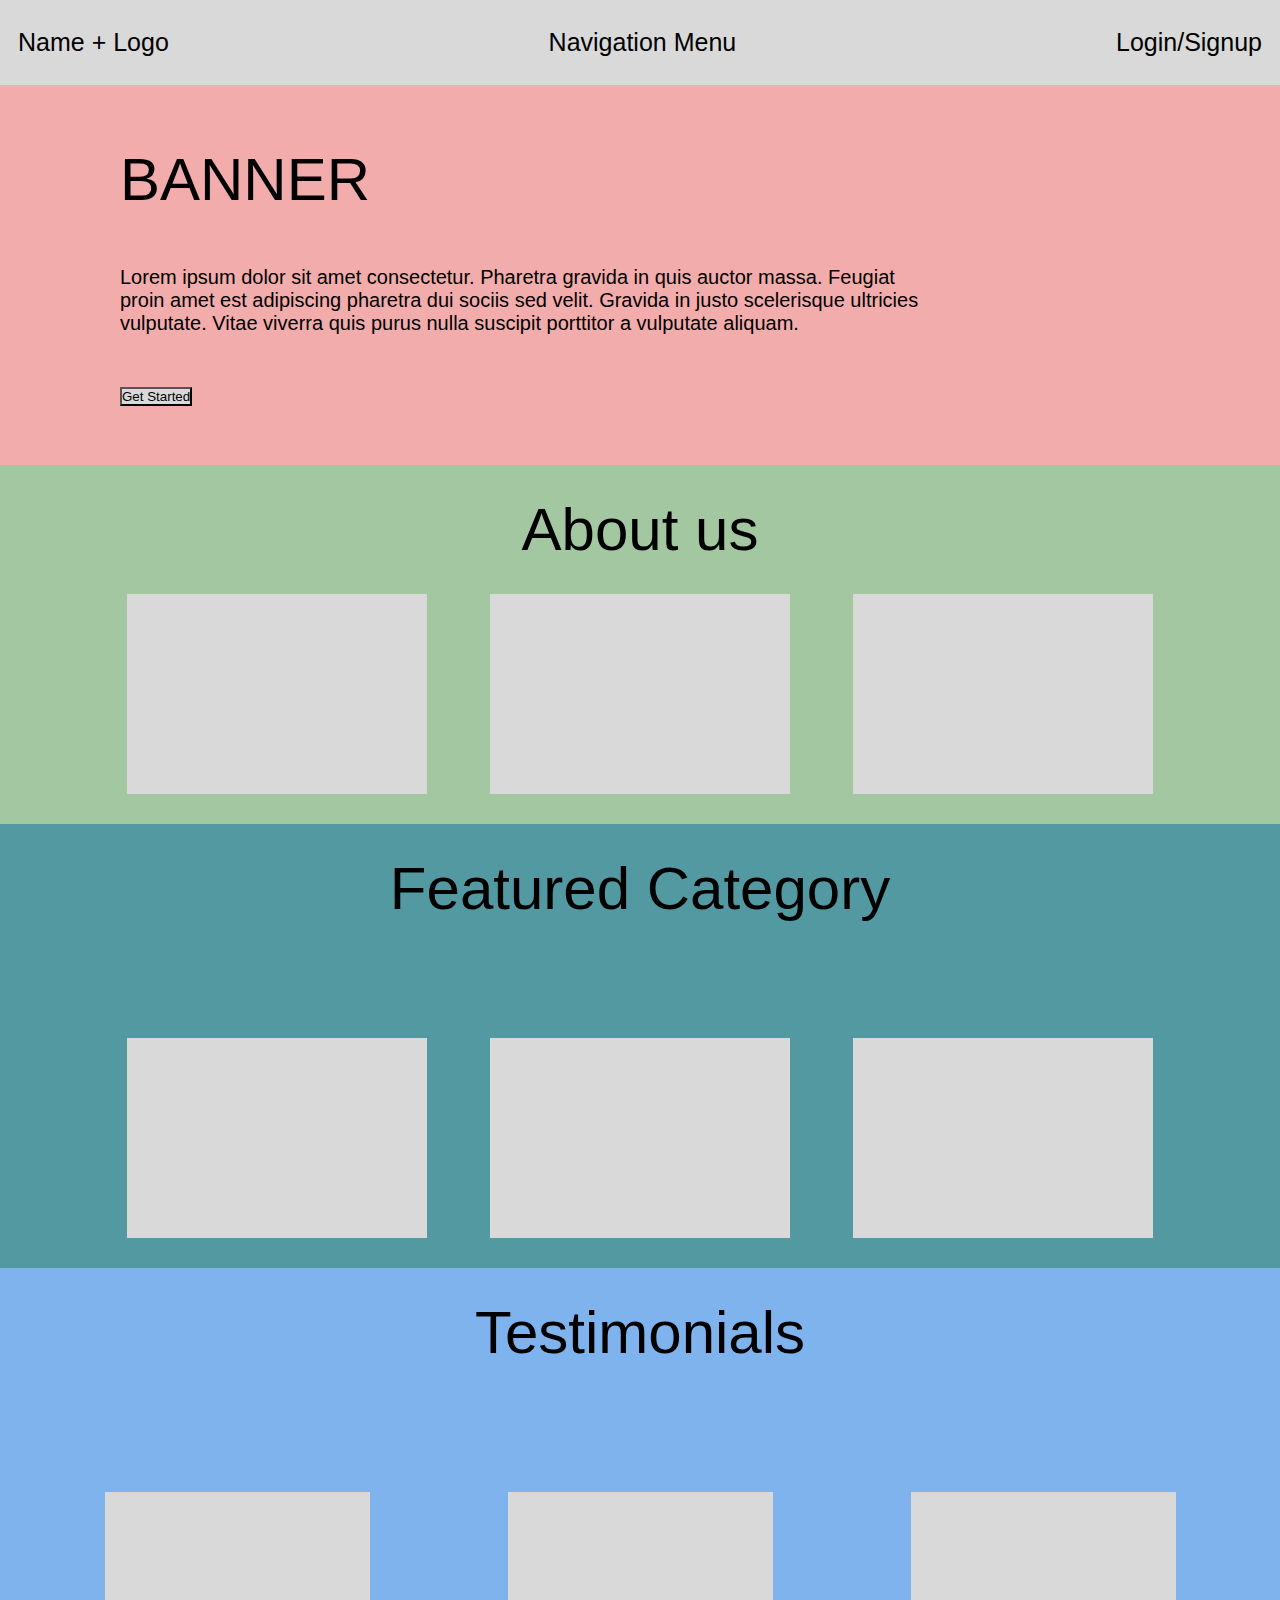
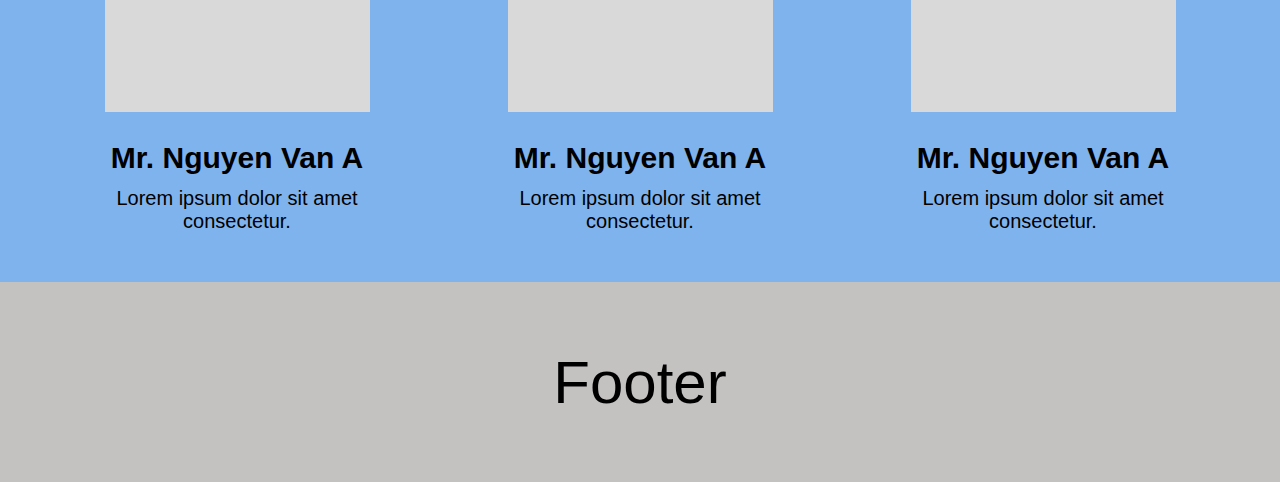
<file: index.html>
<!DOCTYPE html>
<html lang="en">
<head>
    <meta charset="UTF-8">
    <meta name="viewport" content="width=device-width, initial-scale=1.0">
    <title>Landing Page</title>
    <link rel="stylesheet" href="index.css">
</head>
<body>
    <div class="navigation">
        <div class="navigation-logo">Name + Logo</div>
        <div class="navigation-menu">Navigation Menu</div>
        <div class="login-button">Login/Signup</div>
    </div>
    <section class="hero-content">
            <h1>BANNER</h1>
            <p>Lorem ipsum dolor sit amet consectetur. Pharetra gravida in quis auctor massa. Feugiat proin amet est adipiscing pharetra dui sociis sed velit. Gravida in justo scelerisque ultricies vulputate. Vitae viverra quis purus nulla suscipit porttitor a vulputate aliquam.</p>
            <button>Get Started</button>
    </section>
    <section class="gallery about-content">
        <h1>About us</h1>
    <div class="content-images">
        <div class="placeholder"></div>
        <div class="placeholder"></div>
        <div class="placeholder"></div>
    </div>
    </section>
    <section class="gallery featured-content">
        <h1>Featured Category</h1>
    <div class="content-images">
        <div class="placeholder"></div>
        <div class="placeholder"></div>
        <div class="placeholder"></div>
    </div>
    </section>
    <section class="testimonials-content">
        <h1>Testimonials</h1>
    <div class="testimonials-content-images">
        <div class="placeholder">
            <div class="image-placeholder"></div>
            <div class="text-placeholder">
                <h2>Mr. Nguyen Van A</h2>
                <p>Lorem ipsum dolor sit amet consectetur.</p>
            </div>
        </div>
        <div class="placeholder">
            <div class="image-placeholder"></div>
            <div class="text-placeholder">
                <h2>Mr. Nguyen Van A</h2>
                <p>Lorem ipsum dolor sit amet consectetur.</p>
            </div>
        </div>
        <div class="placeholder">
            <div class="image-placeholder"></div>
            <div class="text-placeholder">
                <h2>Mr. Nguyen Van A</h2>
                <p>Lorem ipsum dolor sit amet consectetur.</p>
            </div>
        </div>
    </section>
    <footer class="footer-content">Footer</footer>
</body>
</html>
</file>
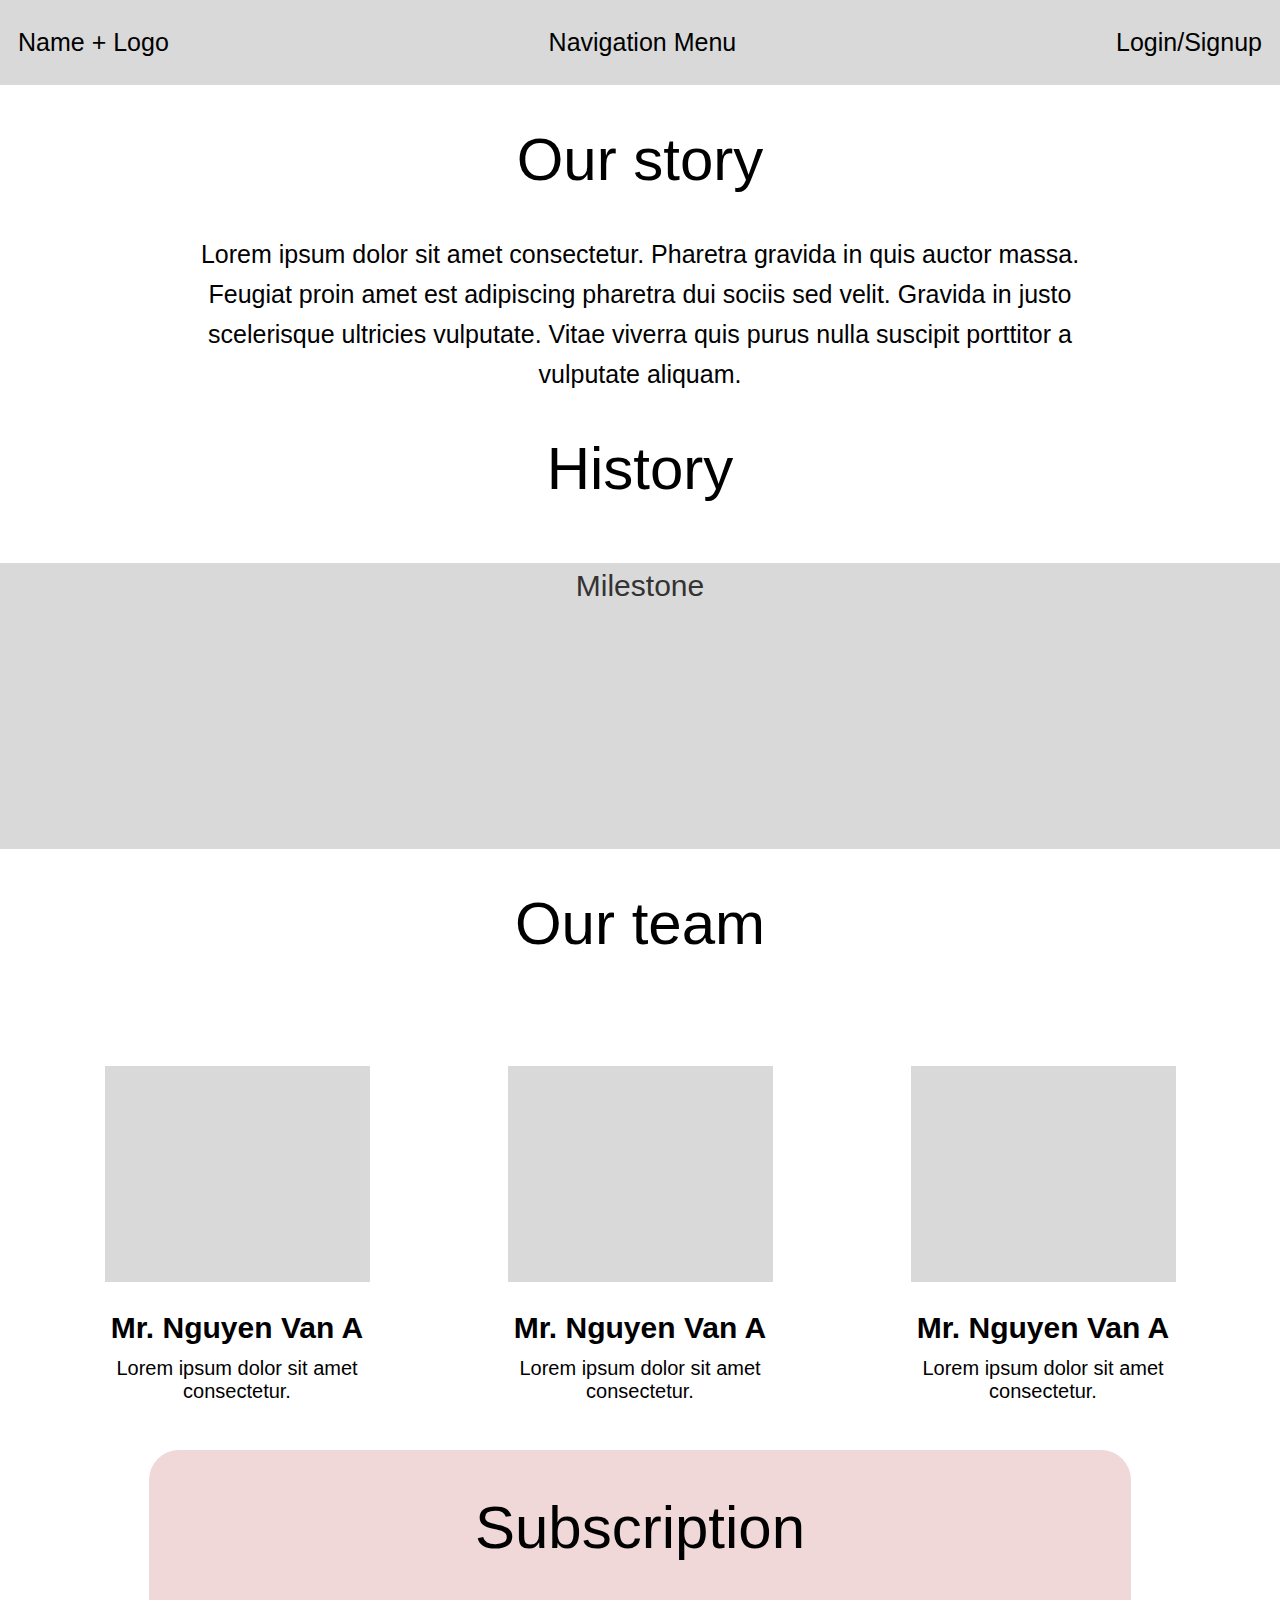
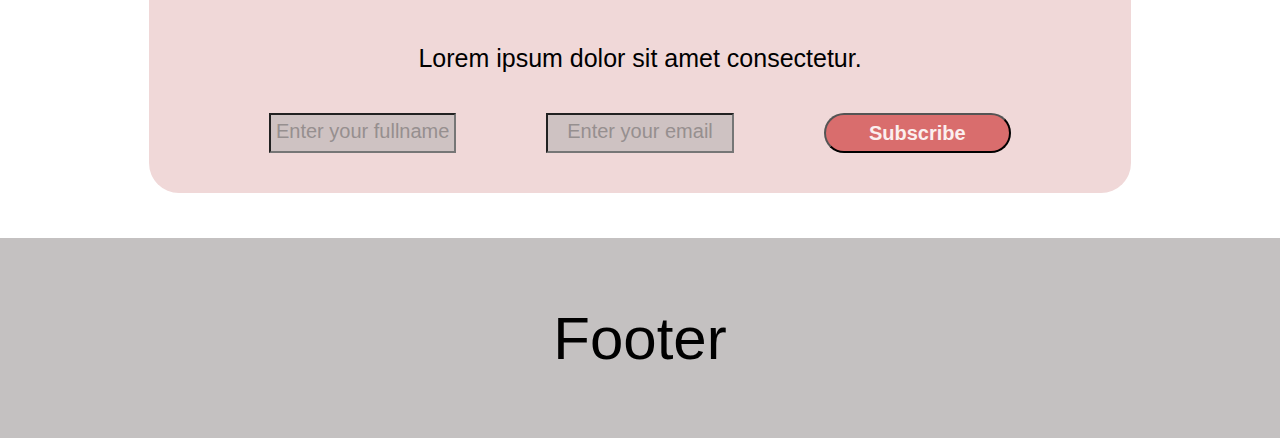
<file: aboutus.html>
<!DOCTYPE html>
<html lang="en">
<head>
    <meta charset="UTF-8">
    <meta name="viewport" content="width=device-width, initial-scale=1.0">
    <title>About us</title>
    <link rel="stylesheet" href="aboutus.css">

</head>
<body>
    <div class="navigation">
        <div class="navigation-logo">Name + Logo</div>
        <div class="navigation-menu">Navigation Menu</div>
        <div class="login-button">Login/Signup</div>
    </div>
    <section class="story-content">
        <h1>Our story</h1>
        <p>Lorem ipsum dolor sit amet consectetur. Pharetra gravida in quis auctor massa. Feugiat proin amet est adipiscing pharetra dui sociis sed velit. Gravida in justo scelerisque ultricies vulputate. Vitae viverra quis purus nulla suscipit porttitor a vulputate aliquam.</p>
    </section>
    <div class="history-content">
        <h1>History</h1>
        <div class="history-milestone"> Milestone</div>
    </div>
    <div class="team-content">
        <h1>Our team</h1>
        <div class="team-content-images">
            <div class="placeholder">
                <div class="image-placeholder"></div>
                <div class="text-placeholder">
                    <h2>Mr. Nguyen Van A</h2>
                    <p>Lorem ipsum dolor sit amet consectetur.</p>
                </div>
            </div>
            <div class="placeholder">
                <div class="image-placeholder"></div>
                <div class="text-placeholder">
                    <h2>Mr. Nguyen Van A</h2>
                    <p>Lorem ipsum dolor sit amet consectetur.</p>
                </div>
            </div>
            <div class="placeholder">
                <div class="image-placeholder"></div>
                <div class="text-placeholder">
                    <h2>Mr. Nguyen Van A</h2>
                    <p>Lorem ipsum dolor sit amet consectetur.</p>
                </div>
            </div>
        </div>
    </div>
    </div>
    <section class="subscription-content">
        <h1>Subscription</h1>
        <p>Lorem ipsum dolor sit amet consectetur.</p>
        <div class="subscription-form">
            <input type="fullname" placeholder="Enter your fullname">
            <input type="email" placeholder="Enter your email">
            <button>Subscribe</button>
        </div>
    </section>
    <footer class="footer-content">Footer</footer>
</body>
</html>
</file>
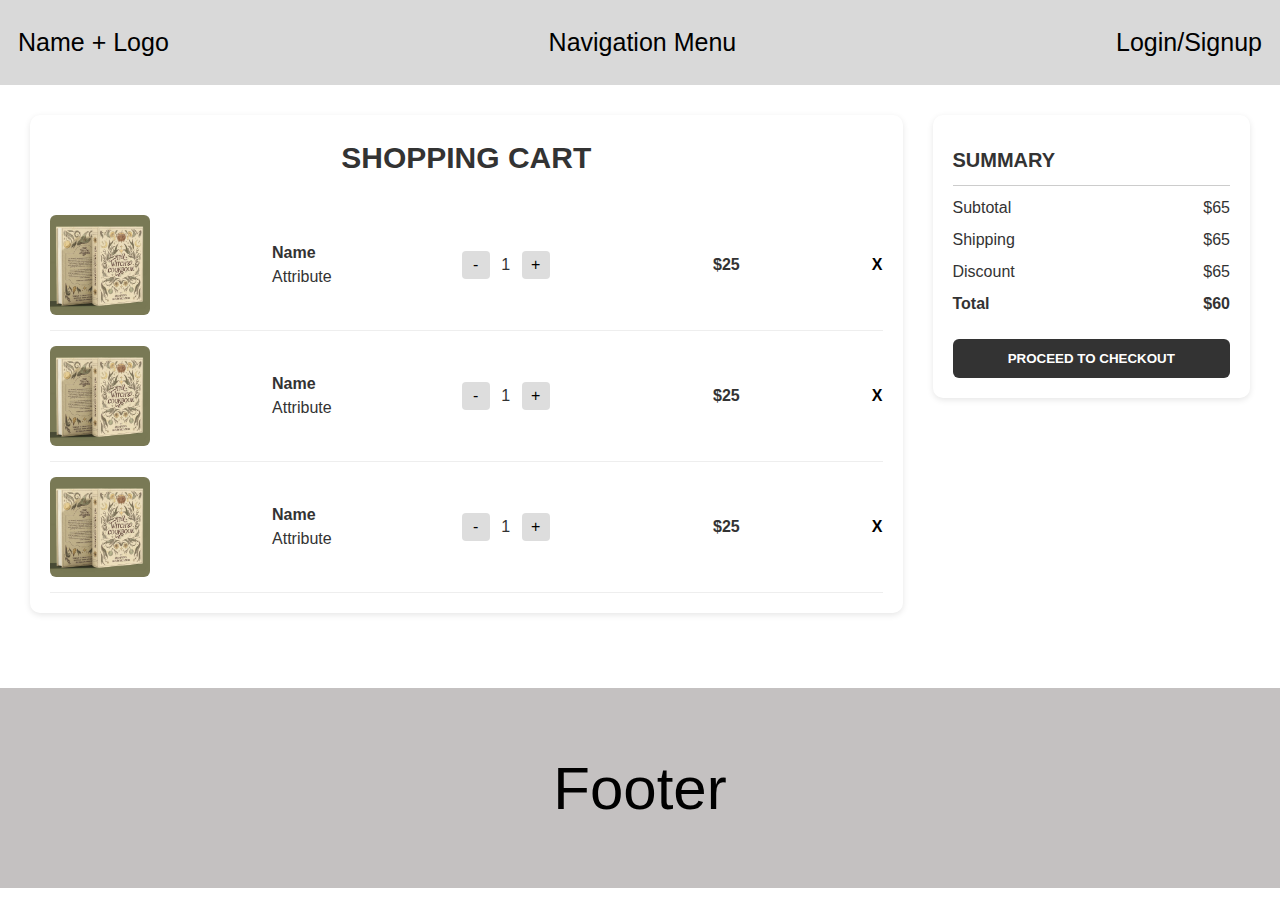
<file: cart.html>
<!DOCTYPE html>
<html lang="en">
    <head>
        <meta charset="UTF-8">
        <meta name="viewport" content="width=device-width, initial-scale=1.0">
        <title>Shopping Cart</title>
        <link rel="stylesheet" type="text/css" href="CSS/cart.css">
    </head>

    <body>
        <div class="navigation">
            <div class="navigation-logo">Name + Logo</div>
            <div class="navigation-menu">Navigation Menu</div>
            <div class="login-button">Login/Signup</div>
        </div>
        
        <main>
            <section class="cart">
                <h1>SHOPPING CART</h1>
                <!-- sản phẩm có tron giỏ hàng-->
                <div class="cart-item">
                    <img src="image/test.png" alt="Product">
                    <div class="item-text">
                        <strong>Name</strong>
                        <span>Attribute</span>
                    </div>
                <div class="quantity">
                    <button>-</button>
                    <span>1</span>
                    <button>+</button>
                </div>
                <div class="price">$25</div>
                <button class="remove-btn">X</button>
                </div>
            
                <!-- sản phẩm có tron giỏ hàng-->
                <div class="cart-item">
                    <img src="image/test.png" alt="Product">
                    <div class="item-text">
                        <strong>Name</strong>
                        <span>Attribute</span>
                    </div>
                <div class="quantity">
                    <button>-</button>
                    <span>1</span>
                    <button>+</button>
                </div>
                <div class="price">$25</div>
                <button class="remove-btn">X</button>
                </div>
            
                <!-- sản phẩm có tron giỏ hàng-->
                <div class="cart-item">
                    <img src="image/test.png" alt="Product">
                    <div class="item-text">
                        <strong>Name</strong>
                        <span>Attribute</span>
                    </div>
                <div class="quantity">
                    <button>-</button>
                    <span>1</span>
                    <button>+</button>
                </div>
                <div class="price">$25</div>
                <button class="remove-btn">X</button>
                </div>
            </section>

            <!-- summary tính tổng tiền-->
            <aside class="summary">
                <h3>SUMMARY</h3>
                <div class="summary-row">
                    <span>Subtotal</span><span>$65</span>
                </div>
                <div class="summary-row">
                    <span>Shipping</span><span>$65</span>
                </div>
                <div class="summary-row">
                    <span>Discount</span><span>$65</span>
                </div>
                <div class="summary-row" style="font-weight:bold;">
                    <span>Total</span><span>$60</span>
                </div>
                <button class="checkout-btn">PROCEED TO CHECKOUT</button>
            </aside>
        </main>

        <footer class="footer-content">Footer</footer>
        
    </body>
</html>
</file>
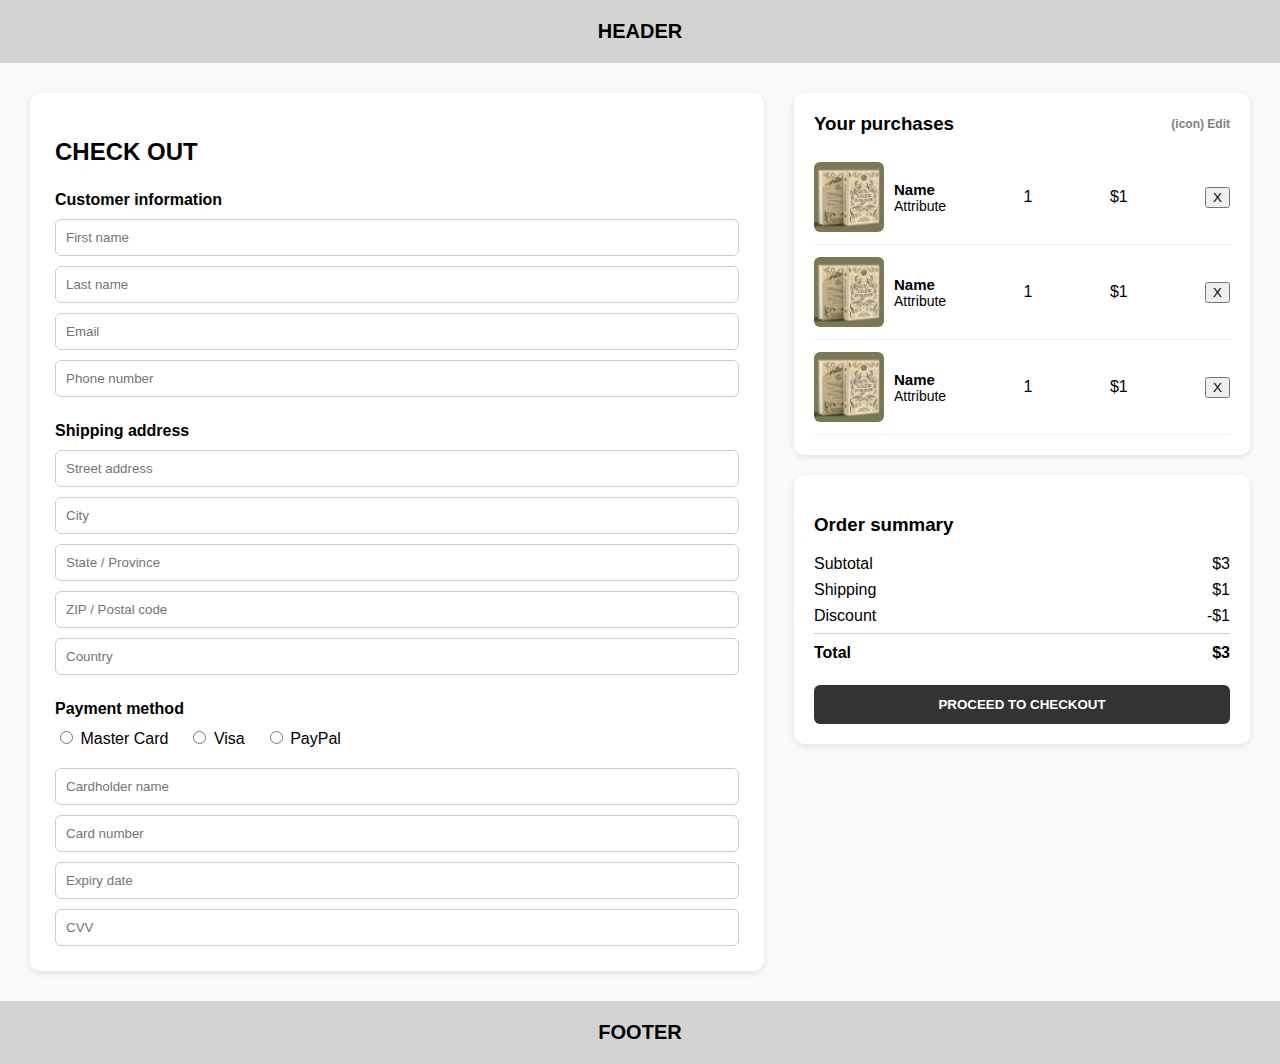
<file: checkout.html>
<!DOCTYPE html>
<html lang="en">
<head>
    <meta charset="UTF-8">
    <meta name="viewport" content="width=device-width, initial-scale=1.0">
    <title>Checkout Page</title>
</head>

<body>
    <header>HEADER</header>

    <main>
        <!-- phần điền form ttin cá nhân + địa chỉ + pthuc thanh toán -->
        <section class="checkout-form">
            <h2>CHECK OUT</h2>

            <!-- thông tin cá nhân -->
            <div class="section-title">Customer information</div>
            <div class="form-group">
                <input type="text" placeholder="First name">
                <input type="text" placeholder="Last name">
                <input type="text" placeholder="Email">
                <input type="text" placeholder="Phone number">
            </div>

            <!-- địa chỉ -->
            <div class="section-title">Shipping address</div>
            <div class="form-group">
                <input type="text" placeholder="Street address">
                <input type="text" placeholder="City">
                <input type="text" placeholder="State / Province">
                <input type="text" placeholder="ZIP / Postal code">
                <input type="text" placeholder="Country">
            </div>

            <!-- thanh toán -->
            <div class="section-title">Payment method</div>
            <!-- lựa chọn phương thức -->
            <div class="payment-options">
                <label><input type="radio" name="payment"> Master Card</label>
                <label><input type="radio" name="payment"> Visa</label>
                <label><input type="radio" name="payment"> PayPal</label>
            </div>
            <!-- điền thông tin -->
            <div class="form-group">
                <input type="text" placeholder="Cardholder name">
                <input type="text" placeholder="Card number">
                <input type="text" placeholder="Expiry date">
                <input type="text" placeholder="CVV">
            </div>
        </section>

        <!-- sản phẩm trong giỏ hàng và tổng tiền -->
        <aside class="checkout-summary">

            <!-- sản phẩm trong giỏ hàng -->
            <div class="your-purchases">
                <h3>Your purchases <span style="font-size:12px;color:gray;">(icon) Edit</span></h3>
                
                <!-- sản phẩm -->
                <div class="cart-item">
                    <div class="item-info">
                        <img src="image/test.png" alt="Product">
                        <div class="item-text">
                            <strong>Name</strong>
                            <span>Attribute</span>
                        </div>
                    </div>
                    <span>1</span>
                    <span>$1</span>
                    <button class="remove-btn">X</button>
                </div>

                <!-- sản phẩm -->
                <div class="cart-item">
                    <div class="item-info">
                        <img src="image/test.png" alt="Product">
                        <div class="item-text">
                            <strong>Name</strong>
                            <span>Attribute</span>
                        </div>
                    </div>
                    <span>1</span>
                    <span>$1</span>
                    <button class="remove-btn">X</button>
                </div>

                <!-- sản phẩm -->
                <div class="cart-item">
                    <div class="item-info">
                        <img src="image/test.png" alt="Product">
                        <div class="item-text">
                            <strong>Name</strong>
                            <span>Attribute</span>
                        </div>
                    </div>
                    <span>1</span>
                    <span>$1</span>
                    <button class="remove-btn">X</button>
                </div>  
            </div>

            <!-- tính tổng tiền -->
            <div class="order-summary">
                <h3>Order summary</h3>
                <div class="summary-row"><span>Subtotal</span><span>$3</span></div>
                <div class="summary-row"><span>Shipping</span><span>$1</span></div>
                <div class="summary-row"><span>Discount</span><span>-$1</span></div>
                <div class="summary-row total"><span>Total</span><span>$3</span></div>
                <button class="checkout-btn">PROCEED TO CHECKOUT</button>
            </div>
        </aside>
    </main>

    <footer>FOOTER</footer>

    <style>
        /* style chung */
        * {
            box-sizing: border-box;
            font-family: Arial, sans-serif;
        }

        body {
            margin: 0;
            background-color: #f9f9f9;
        }

        header, footer {
            background-color: #d3d3d3;
            text-align: center;
            padding: 20px;
            font-size: 20px;
            font-weight: bold;
        }

        main {
            display: flex;
            justify-content: space-between;
            padding: 30px;
            gap: 30px;
        }

        /* style phần điền thông tin cá nhân + địa chỉ + thanh toán */
        .checkout-form {
            flex: 3;
            background-color: white;
            padding: 25px;
            border-radius: 10px;
            box-shadow: 0 2px 6px rgba(0,0,0,0.1);
        }

        h2 {
            margin-bottom: 20px;
        }

        .section-title {
            font-weight: bold;
            margin-top: 25px;
            margin-bottom: 10px;
        }

        .form-group {
            display: flex;
            flex-direction: column;
            gap: 10px;
        }

        input[type="text"] {
            padding: 10px;
            border: 1px solid #ccc;
            border-radius: 6px;
            width: 100%;
        }

        .payment-options {
            display: flex;
            align-items: center;
            gap: 20px;
            margin: 10px 0 20px;
        }   

        /* style phần sản phẩm và tổng tiền */
        .checkout-summary {
            flex: 2;
            display: flex;
            flex-direction: column;
            gap: 20px;
        }

        .your-purchases {
            background-color: white;
            padding: 20px;
            border-radius: 10px;
            box-shadow: 0 2px 6px rgba(0,0,0,0.1);
        }

        .your-purchases h3 {
            display: flex;
            justify-content: space-between;
            align-items: center;
            margin: 0 0 15px;
        }

        .cart-item {
            display: flex;
            align-items: center;
            justify-content: space-between;
            border-bottom: 1px solid #eee;
            padding: 12px 0;
        }

        .item-info {
            display: flex;
            align-items: center;
            gap: 10px;
        }

        .item-info img {
            width: 70px;
            height: auto;
            border-radius: 6px;
        }

        .item-text {
            display: flex;
            flex-direction: column;
            font-size: 14px;
        }

        .item-text strong {
            font-size: 15px;
        }

        .order-summary {
            background-color: white;
            padding: 20px;
            border-radius: 10px;
            box-shadow: 0 2px 6px rgba(0,0,0,0.1);
        }

        .summary-row {
            display: flex;
            justify-content: space-between;
            margin: 8px 0;
        }

        .summary-row.total {
            font-weight: bold;
            border-top: 1px solid #ccc;
            padding-top: 10px;
        }

        .checkout-btn {
            width: 100%;
            background-color: #333;
            color: white;
            border: none;
            padding: 12px;
            font-weight: bold;
            cursor: pointer;
            margin-top: 15px;
            border-radius: 6px;
            transition: 0.2s;
        }

        .checkout-btn:hover {
            background-color: #555;
        }

        /* khi thay đổi độ rộng màn hình */
        @media (max-width: 900px) {
            main {
                flex-direction: column;
            }
            .checkout-summary {
                width: 100%;
            }
        }
    </style>
</body>
</html>
</file>
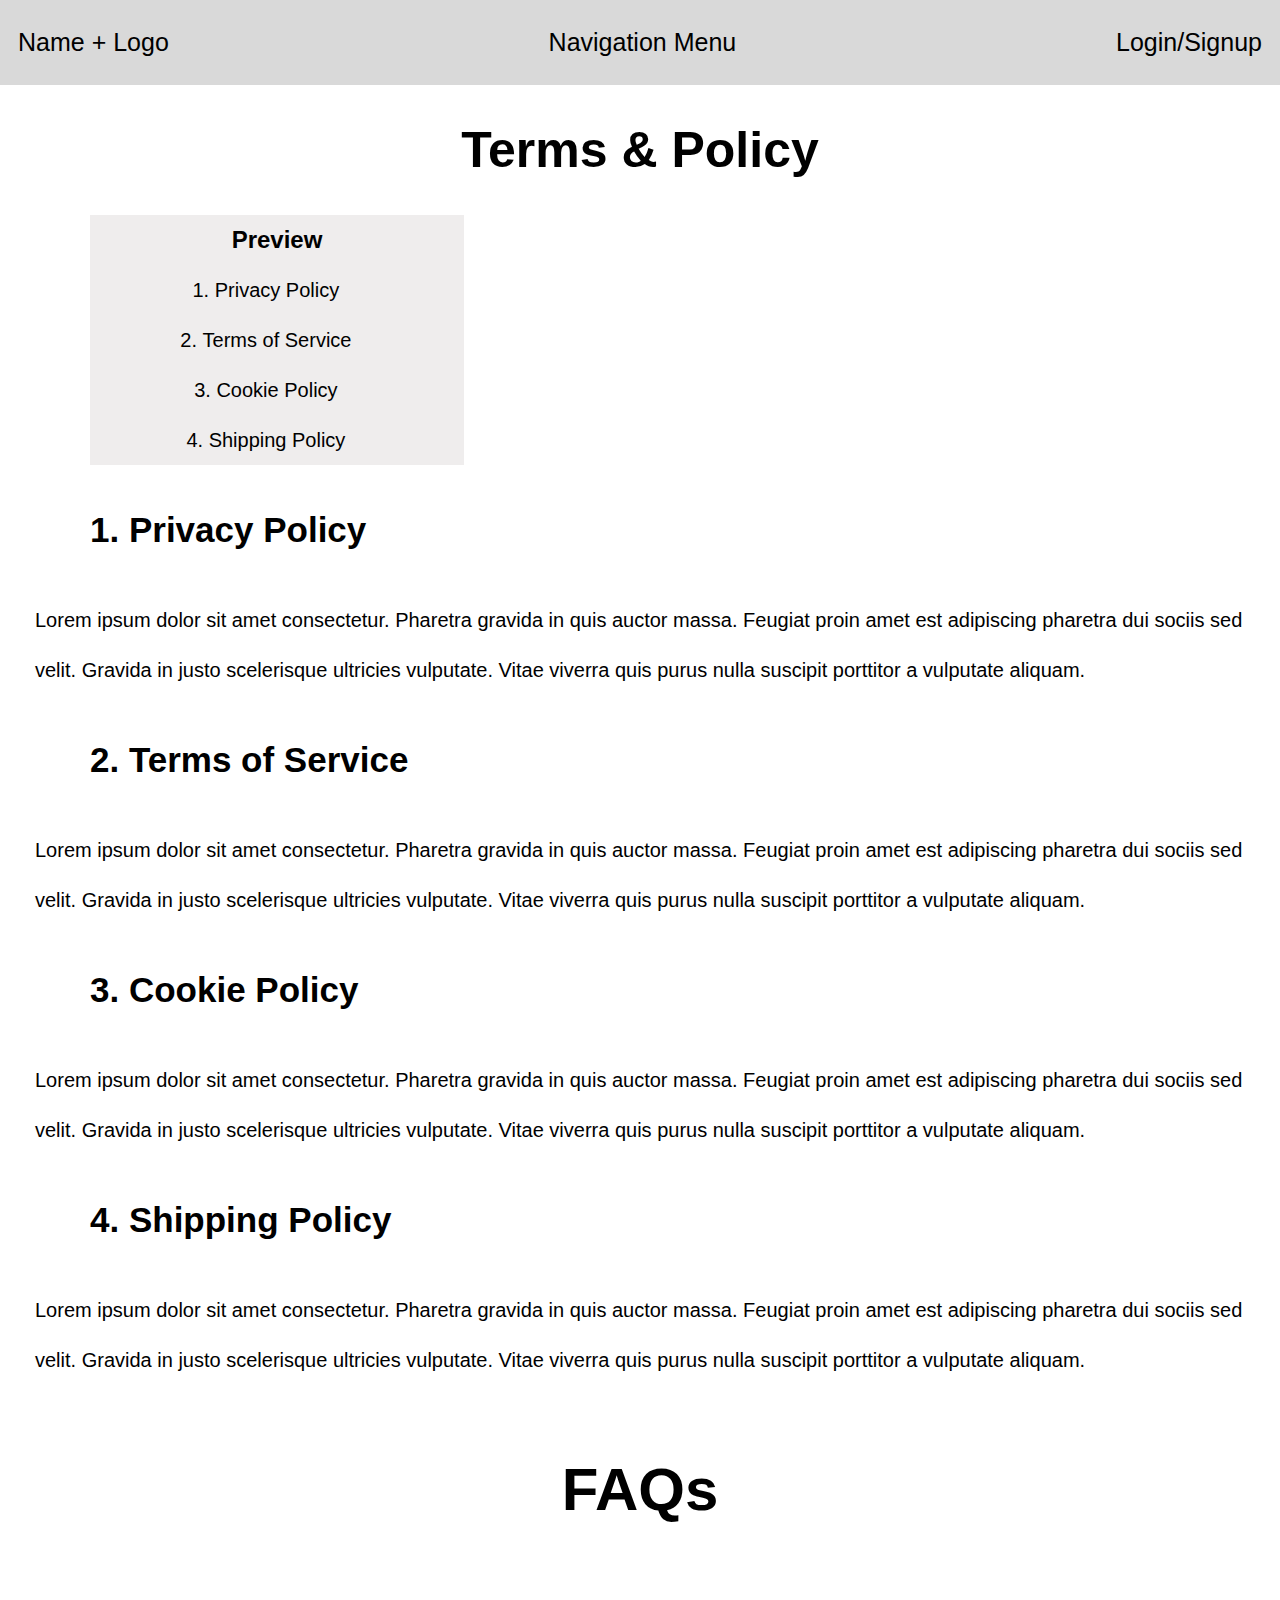
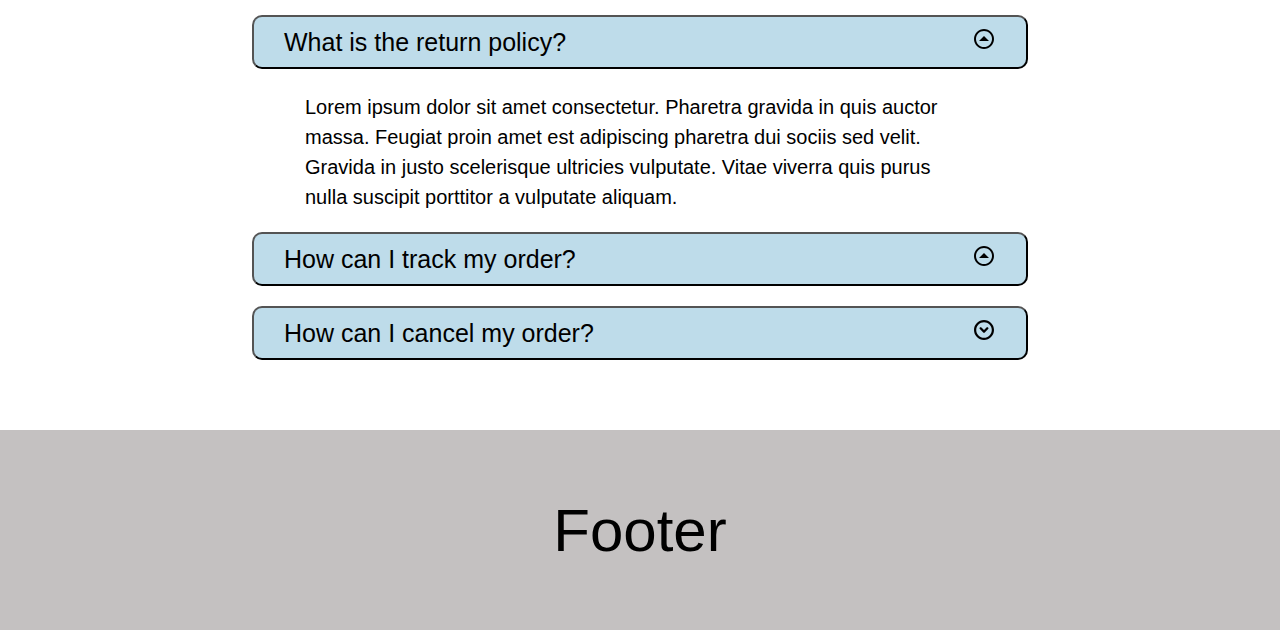
<file: policy.html>
<!DOCTYPE html>
<html lang="en">
<head>
    <meta charset="UTF-8">
    <meta name="viewport" content="width=device-width, initial-scale=1.0">
    <title>Policy</title>
    <style>
*{
    margin: 0;
    padding: 0;
    box-sizing: border-box;
}

body{
    font-family: 'Arial', sans-serif;
    font-size: 16px;
    line-height: 1.5;
    color: #333;
    background-color: #fff;
}

.navigation{
    display: flex;
    padding: 18px 8px;
    justify-content: space-between;
    align-items: center;
    align-self: stretch;
    background: #D9D9D9;
}

.navigation-logo{
    display: flex;
    padding: 10px;
    justify-content: center;
    align-items: center;
    gap: 10px;
    color: #000;
    text-align: center;
    font-feature-settings: 'liga' off, 'clig' off;
    font-size: 25px;
    font-style: normal;
    font-weight: 400;
    line-height: normal;
}

.navigation-menu{
    display: flex;
    padding: 10px;
    justify-content: center;
    align-items: center;
    gap: 10px;
    color: #000;
    text-align: center;
    font-feature-settings: 'liga' off, 'clig' off;
    font-size: 25px;
    font-style: normal;
    font-weight: 400;
    line-height: normal;
}

.login-button{
    display: flex;
    padding: 10px;
    justify-content: center;
    align-items: center;
    gap: 10px;
    color: #000;
    text-align: center;
    font-feature-settings: 'liga' off, 'clig' off;
    font-size: 25px;
    font-style: normal;
    font-weight: 400;
    line-height: normal;
}

h1{
    display: flex;
justify-content: center;
align-items: center;
align-self: stretch;
color: #000;
font-feature-settings: 'liga' off, 'clig' off;
font-size: 50px;
font-style: normal;
font-weight: 700;
line-height: 50px;
margin-bottom: 40px;
margin-top: 40px;
}

.preview-content{
    display: flex;
    flex-direction: column;
    align-items: center;
    justify-content: center;
max-width: 374px;
height: 250px;
align-items: center;
background: #EFEDED;
margin-left: 90px;
}
.preview-content h2{
    display: flex;
    text-align: center;
    color: #000;
font-feature-settings: 'liga' off, 'clig' off;
font-style: normal;
font-weight: 700;
line-height: 50px;
}

.preview-content ol{
    display: flex;
    flex-direction: column;
    align-items: center;
    text-align: center;
    justify-content: center;
color: #000;
font-feature-settings: 'liga' off, 'clig' off;
font-size: 20px;
font-style: normal;
font-weight: 400;
line-height: 50px;
}

.policy-content{
    display: flex;
    flex-direction: column;
    align-items: center;

    align-self: stretch;

}

.policy-content h1{
    display: flex;
    margin-left: 90px;
    padding-left: 0;
    align-items: center;
    align-self: stretch;
    justify-content: flex-start;
    color: #000;
    font-feature-settings: 'liga' off, 'clig' off;
    font-size: 35px;
    font-style: normal;
    font-weight: 700;
    line-height: 50px;
}

.policy-content p{
    display: flex;
max-width: 1210px;
justify-content: center;
align-items: center;
color: #000;
font-feature-settings: 'liga' off, 'clig' off;
font-size: 20px;
font-style: normal;
font-weight: 400;
line-height: 50px; 
flex: 1 0 0;
}

.FAQs-content{
    display: flex;
flex-direction: column;
align-items: center;
gap: 40px;
align-self: stretch;
margin-top: 40px;
}

.FAQs-content h1{
    color: #000;
text-align: center;
font-feature-settings: 'liga' off, 'clig' off;
font-size: 60px;
font-style: normal;
font-weight: 700;
line-height: 50px;
}
.FAQs-list{
    display: flex;
max-width: 776px;
flex-direction: column;
align-items: center;
}

.FAQs-question-answer{
    display: flex;
width: 776px;
flex-direction: column;
align-items: center;
gap: 23px;
}

.question{
    display: flex;
    justify-content: space-between;
width: 776px;
padding: 0 30px;
align-items: center;
gap: 24px;
border-radius: 10px;
background: #BEDCEA;
color: #000;
font-feature-settings: 'liga' off, 'clig' off;
font-size: 25px;
font-style: normal;
font-weight: 400;
line-height: 50px;
margin-top: 20px;
cursor: pointer;
}

.FAQs-question-answer p{
    color: #000;
    font-feature-settings: 'liga' off, 'clig' off;
    font-size: 20px;
    font-style: normal;
    font-weight: 400;
    line-height: 30px;
    max-width: 670px;
    align-self: center;
}

.footer-content{
    display: flex;
    height: 200px;
    padding: 10px;
    justify-content: center;
    align-items: center;
    gap: 10px;
    align-self: stretch;
    background: rgba(129, 123, 123, 0.47);
    color: #000;
    text-align: center;
    font-feature-settings: 'liga' off, 'clig' off;
    font-size: 60px;
    font-style: normal;
    font-weight: 400;
    line-height: normal;
    margin-top: 70px;
}
    </style>
</head>
<body>
    <div class="navigation">
        <div class="navigation-logo">Name + Logo</div>
        <div class="navigation-menu">Navigation Menu</div>
        <div class="login-button">Login/Signup</div>
    </div>
    <h1>Terms & Policy</h1>
    <div class="preview-content">
        <h2>Preview</h2>
        <ol>
            <li> Privacy Policy</li>
            <li> Terms of Service</li>
            <li> Cookie Policy</li>
            <li> Shipping Policy</li>
        </ol>
    </div>
    <section class="policy-content">
        <h1>1. Privacy Policy</h1>
        <p>Lorem ipsum dolor sit amet consectetur. Pharetra gravida in quis auctor massa. Feugiat proin amet est adipiscing pharetra dui sociis sed velit. Gravida in justo scelerisque ultricies vulputate. Vitae viverra quis purus nulla suscipit porttitor a vulputate aliquam.</p>
    </section>
    <section class="policy-content">
        <h1>2. Terms of Service</h1>
        <p>Lorem ipsum dolor sit amet consectetur. Pharetra gravida in quis auctor massa. Feugiat proin amet est adipiscing pharetra dui sociis sed velit. Gravida in justo scelerisque ultricies vulputate. Vitae viverra quis purus nulla suscipit porttitor a vulputate aliquam.</p>
    </section>
    <section class="policy-content">
        <h1>3. Cookie Policy</h1>
        <p>Lorem ipsum dolor sit amet consectetur. Pharetra gravida in quis auctor massa. Feugiat proin amet est adipiscing pharetra dui sociis sed velit. Gravida in justo scelerisque ultricies vulputate. Vitae viverra quis purus nulla suscipit porttitor a vulputate aliquam.</p>
    </section>
    <section class="policy-content">
        <h1>4. Shipping Policy</h1>
        <p>Lorem ipsum dolor sit amet consectetur. Pharetra gravida in quis auctor massa. Feugiat proin amet est adipiscing pharetra dui sociis sed velit. Gravida in justo scelerisque ultricies vulputate. Vitae viverra quis purus nulla suscipit porttitor a vulputate aliquam.</p>
    </section>
    <div class="FAQs-content">
        <h1>FAQs</h1>
        <div class="FAQs-list">
            <div class="FAQs-question-answer">
                <button class="question">
                    What is the return policy?
                    <span><img src="img/icon dropup.svg" alt="dropup icon"></span>
                </button>
                <p>Lorem ipsum dolor sit amet consectetur. Pharetra gravida in quis auctor massa. Feugiat proin amet est
                    adipiscing pharetra dui sociis sed velit. Gravida in justo scelerisque ultricies vulputate. Vitae viverra
                    quis purus nulla suscipit porttitor a vulputate aliquam.
                </p>
            </div>
            <button class="question">
                How can I track my order?
                <span><img src="img/icon dropup.svg" alt="dropup icon"></span>
            </button>
            <button class="question">
                How can I cancel my order?
                <span><img src="img/icon dropdown.svg" alt="dropdown icon"></span>
            </button>
        </div>
    </div>
    <footer class="footer-content">Footer</footer>
</body>
</html>
</file>
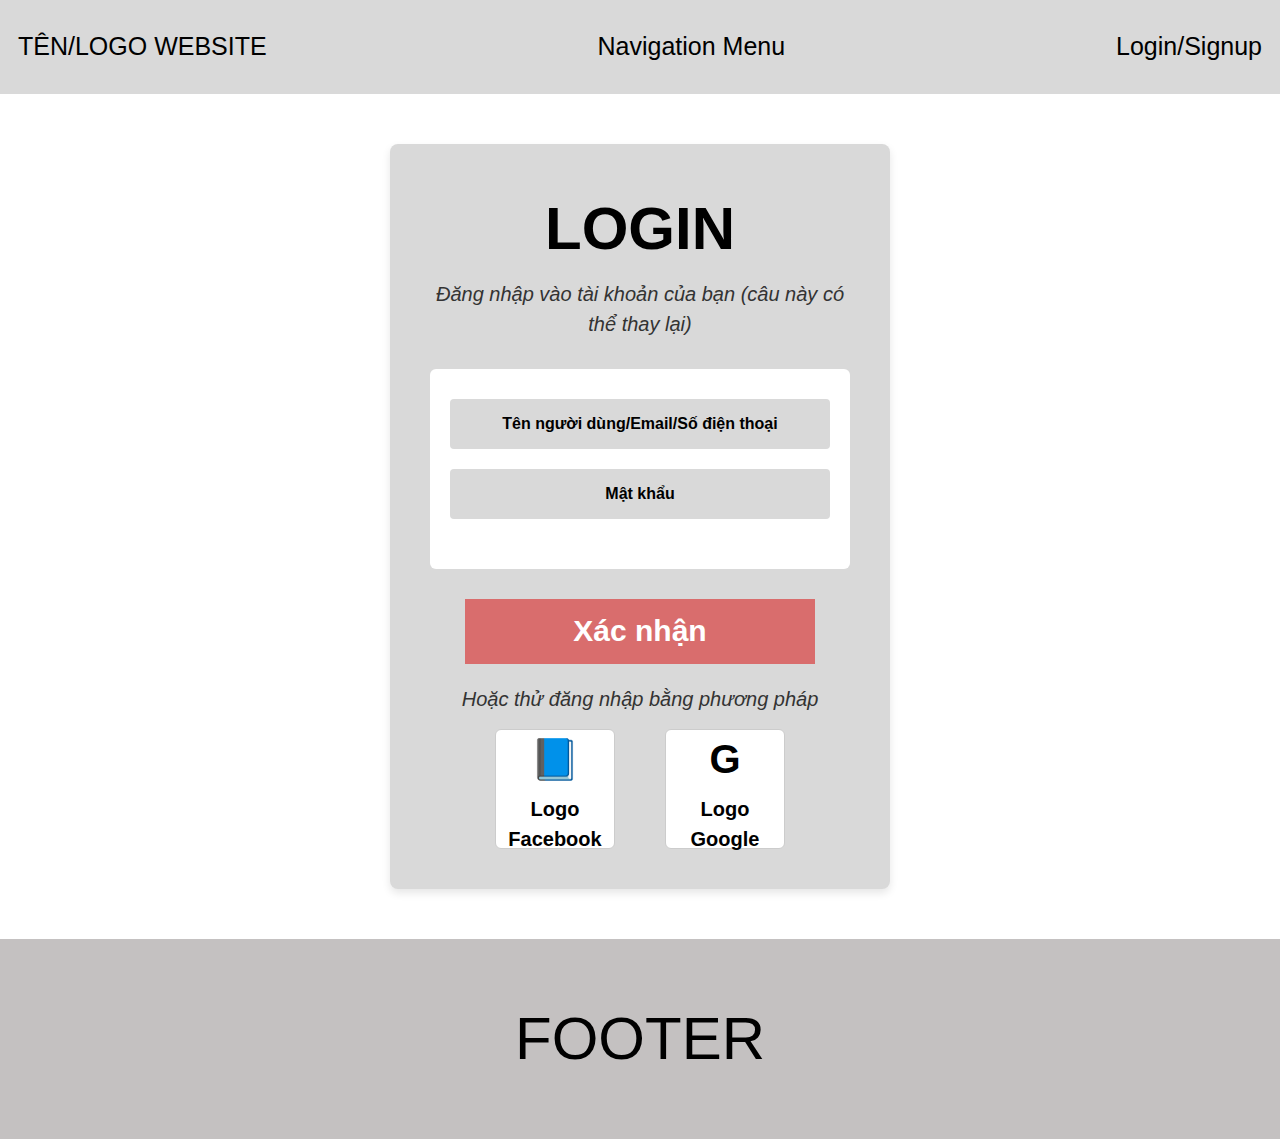
<file: Code layout trang login, sign up, shop (html + CSS)/Trang login (html).html>
<!DOCTYPE html>
<html lang="vi">
<head>
    <meta charset="UTF-8">
    <meta name="viewport" content="width=device-width, initial-scale=1.0">
    <title>Trang Đăng Nhập</title>
    <link rel="stylesheet" href="Trang login (CSS).css">
    <link rel="stylesheet" href="format CSS chung.css">
</head>
<body>

    <header class="navigation">
        <div class="navigation-logo">TÊN/LOGO WEBSITE</div>
        <div class="navigation-menu">Navigation Menu</div> 
        <div class="login-button">Login/Signup</div>
    </header>

    <div class="main-content-login">
        <div class="login-box-wrapper">
            
            <div class="login-header">
                <h1 class="login-title h1-text">LOGIN</h1>
                <p class="login-subtitle h3-text">Đăng nhập vào tài khoản của bạn (câu này có thể thay lại)</p>
            </div>
            
            <form class="login-form-area" action="#" method="POST">
                <input type="text" 
                       class="input-field" 
                       placeholder="Tên người dùng/Email/Số điện thoại" 
                       name="username_email_phone">
                
                <input type="password" 
                       class="input-field" 
                       placeholder="Mật khẩu" 
                       name="password">
            </form>

            <button type="submit" class="confirm-button h2-text">Xác nhận</button>

            <p class="social-login-text h3-text">Hoặc thử đăng nhập bằng phương pháp</p>
            
            <div class="social-login-buttons">
                <a href="#" class="social-button h3-text">
                    <span class="logo-placeholder">📘</span>
                    <span>Logo Facebook</span>
                </a>
                
                <a href="#" class="social-button h3-text">
                    <span class="logo-placeholder">G</span>
                    <span>Logo Google</span>
                </a>
            </div>
        </div>
    </div>

    <footer class="footer-content">FOOTER</footer>

</body>
</html>
</file>
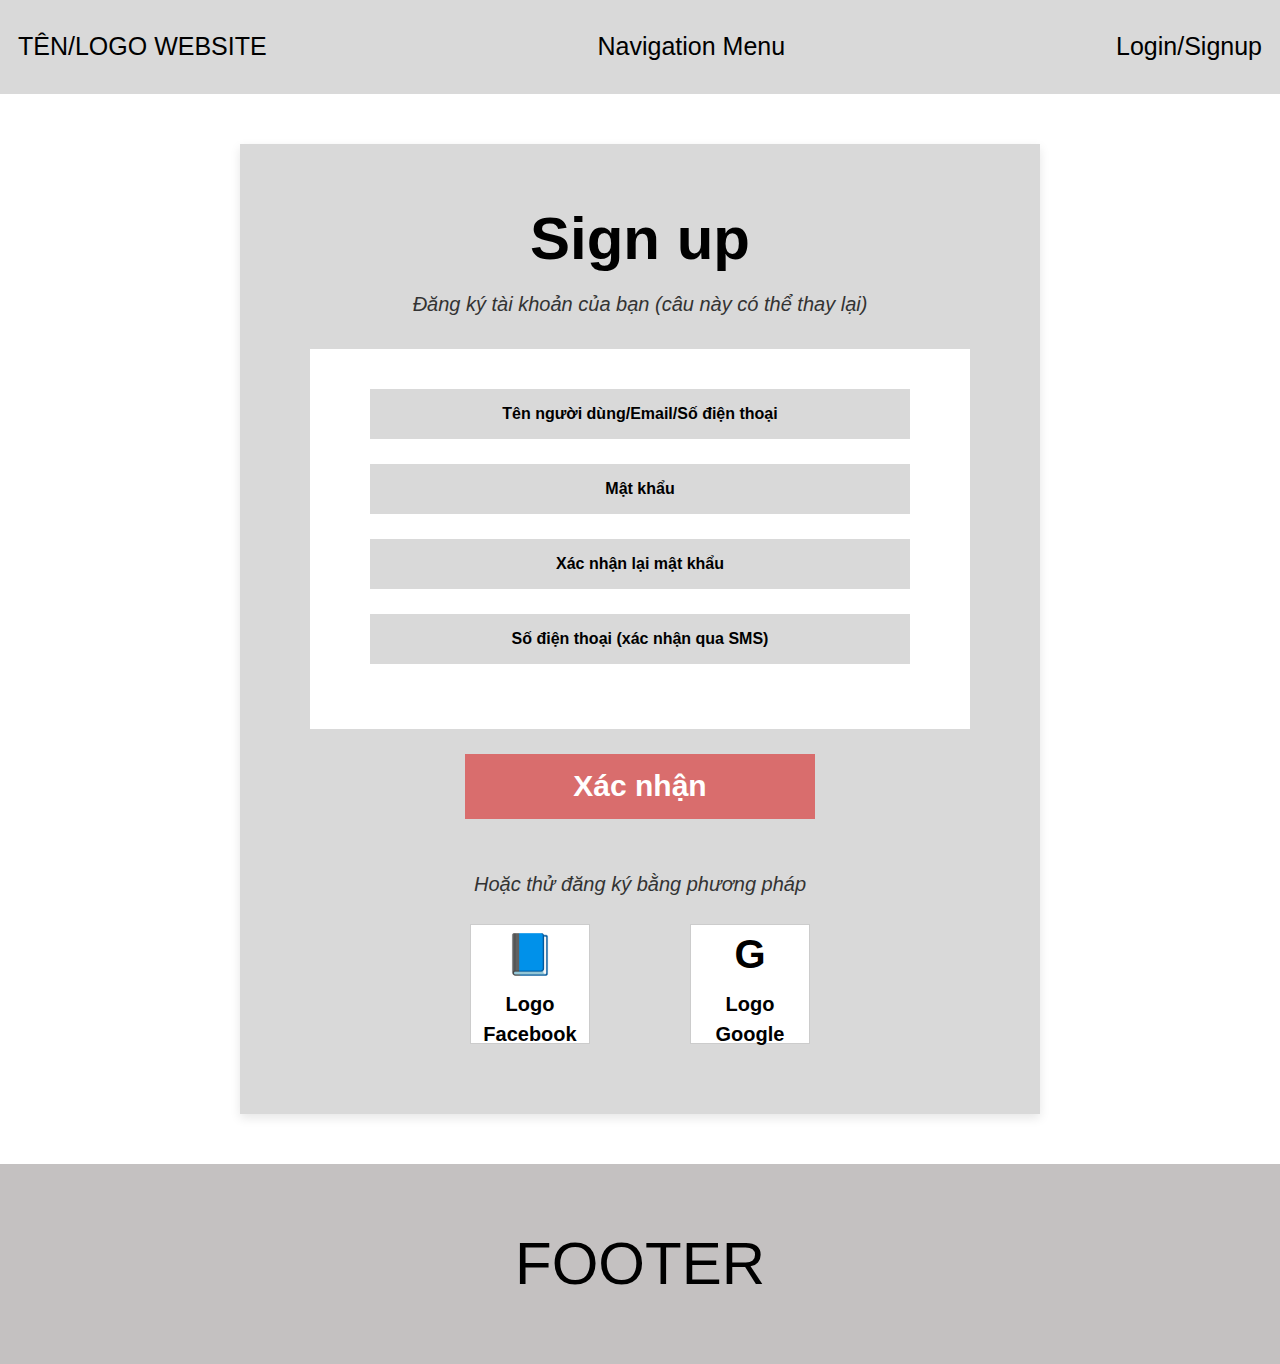
<file: Code layout trang login, sign up, shop (html + CSS)/Trang sign up (html).html>
<!DOCTYPE html>
<html lang="vi">
<head>
    <meta charset="UTF-8">
    <meta name="viewport" content="width=device-width, initial-scale=1.0">
    <title>Trang Đăng Ký</title>
    <link rel="stylesheet" href="Trang sign up (CSS).css">
    <link rel="stylesheet" href="format CSS chung.css">
</head>
<body>

    <header class="navigation">
        <div class="navigation-logo">TÊN/LOGO WEBSITE</div>
        <div class="navigation-menu">Navigation Menu</div>
        <div class="login-button">Login/Signup</div>
    </header>

    <div class="main-content-signup">
        <div class="signup-box-wrapper">
            
            <div class="signup-header">
                <h1 class="signup-title h1-text">Sign up</h1>
                <p class="signup-subtitle h3-text">Đăng ký tài khoản của bạn (câu này có thể thay lại)</p>
            </div>
            
            <form class="signup-form-area" action="#" method="POST">
                
                <input type="text" 
                       class="input-field" 
                       placeholder="Tên người dùng/Email/Số điện thoại" 
                       name="username_email_phone"
                       required>
                
                <input type="password" 
                       class="input-field" 
                       placeholder="Mật khẩu" 
                       name="password"
                       required>

                <input type="password" 
                       class="input-field" 
                       placeholder="Xác nhận lại mật khẩu" 
                       name="confirm_password"
                       required>

                <input type="tel" 
                       class="input-field" 
                       placeholder="Số điện thoại (xác nhận qua SMS)" 
                       name="phone_number"
                       required>
                
            </form>

            <button type="submit" class="confirm-button h2-text">Xác nhận</button>

            <p class="social-signup-text h3-text">Hoặc thử đăng ký bằng phương pháp</p>
            
            <div class="social-signup-buttons">
                
                <a href="#" class="social-button h3-text">
                    <span class="logo-placeholder">📘</span>
                    <span>Logo Facebook</span>
                </a>
                
                <a href="#" class="social-button h3-text">
                    <span class="logo-placeholder">G</span>
                    <span>Logo Google</span>
                </a>
            </div>
            
        </div>
    </div>

    <footer class="footer-content">FOOTER</footer>

</body>
</html>
</file>
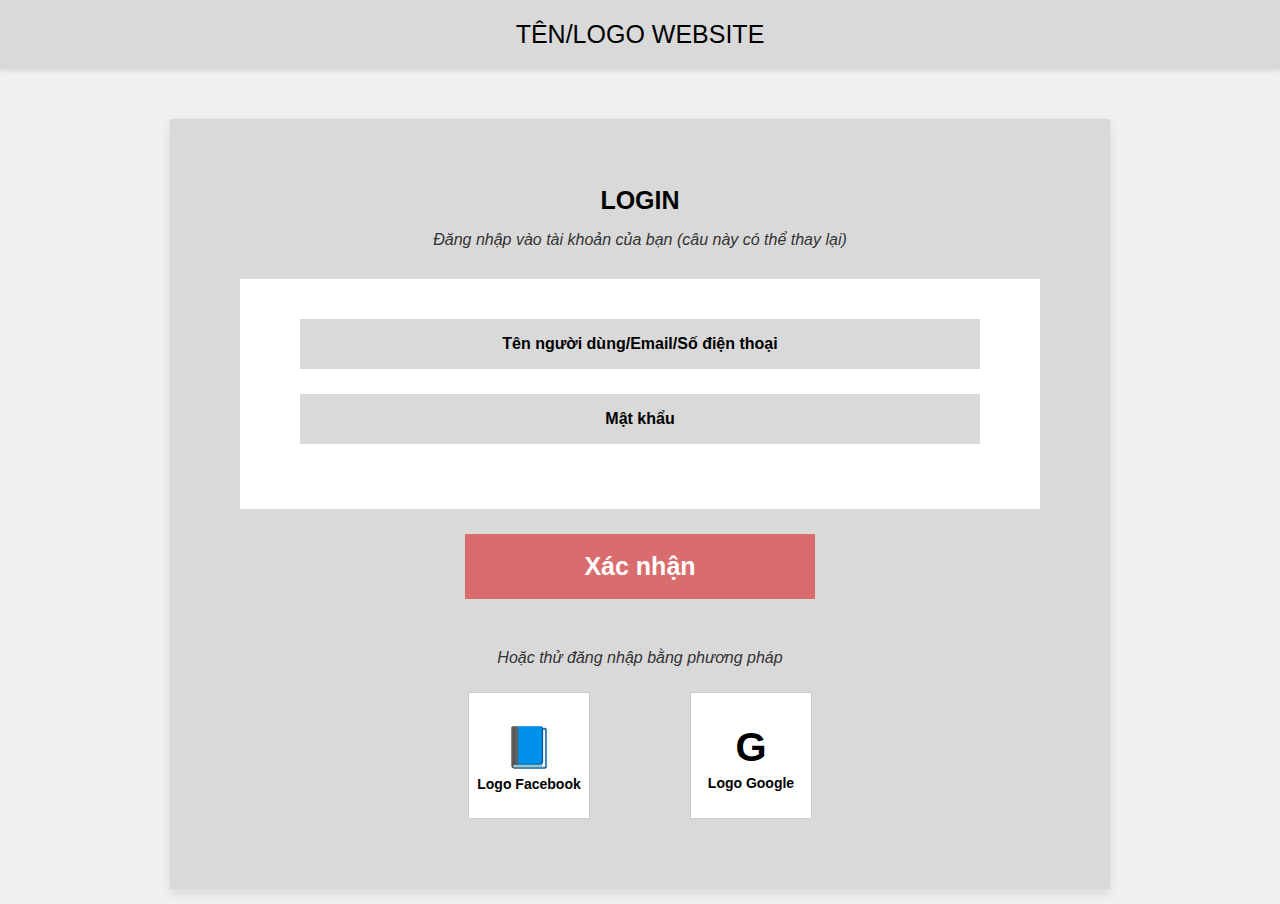
<file: Codelayout/Trang login.html>
<!DOCTYPE html>
<html lang="vi">
<head>
    <meta charset="UTF-8">
    <meta name="viewport" content="width=device-width, initial-scale=1.0">
    <title>Trang Đăng Nhập</title>
    <style>
        body, html {
            margin: 0;
            padding: 0;
            height: 100%;
            font-family: 'Inter', sans-serif;
            background-color: #f0f0f0; 
        }

        .header {
            width: 100%;
            padding: 20px 0;
            background-color: #D9D9D9;
            text-align: center;
            box-shadow: 0 2px 4px rgba(0, 0, 0, 0.1);
        }

        .header-title {
            color: black;
            font-size: 25px;
            font-weight: 400;
        }

        .main-container {
            display: flex;
            justify-content: center;
            align-items: flex-start; 
            min-height: calc(100vh - 65px);
            padding-top: 50px;
            box-sizing: border-box;
        }

        .login-box-wrapper {
            width: 100%;
            max-width: 800px; 
            background-color: #D9D9D9; 
            padding: 50px 70px 70px 70px; 
            text-align: center;
            box-shadow: 0 4px 10px rgba(0, 0, 0, 0.1);
        }

        .login-title {
            font-size: 25px;
            font-weight: 700;
            color: black;
            margin-bottom: 5px;
        }

        .login-subtitle {
            font-size: 16px;
            font-style: italic;
            color: #333;
            margin-bottom: 30px;
        }

        .login-form-area {
            background-color: white;
            padding: 40px 60px;
            margin-bottom: 25px;
        }
        
        .input-field {
            width: 100%;
            height: 50px;
            background-color: #D9D9D9;
            border: none;
            padding: 0 15px;
            margin-bottom: 25px; 
            font-size: 16px;
            font-weight: 700;
            box-sizing: border-box;
            text-align: center;
            color: black;
        }
        
        .input-field::placeholder {
            color: black;
            font-weight: 700;
        }

        .confirm-button {
            width: 350px;
            height: 65px;
            background-color: #D96D6D;
            border: none;
            color: white;
            font-size: 25px;
            font-weight: 700;
            cursor: pointer;
            margin-bottom: 30px;
            transition: background-color 0.3s;
        }

        .confirm-button:hover {
            background-color: #c75c5c;
        }

        .social-login-text {
            font-size: 16px;
            font-style: italic;
            color: #333;
            margin: 20px 0 25px 0;
        }

        .social-login-buttons {
            display: flex;
            justify-content: center;
            gap: 100px;
        }

        .social-button {
            width: 120px; 
            height: 120px; 
            background-color: white;
            border: 1px solid #ccc;
            display: flex;
            justify-content: center;
            align-items: center;
            font-size: 14px;
            font-weight: 700;
            text-decoration: none;
            color: black;
            flex-direction: column;
            padding-top: 5px;
        }
        
        .social-button .logo-placeholder {
             font-size: 40px;
             margin-bottom: 5px;
        }
    </style>
</head>
<body>

    <header class="header">
        <div class="header-title">TÊN/LOGO WEBSITE</div>
    </header>

    <div class="main-container">
        <div class="login-box-wrapper">
            
            <div class="login-header">
                <h1 class="login-title">LOGIN</h1>
                <p class="login-subtitle">Đăng nhập vào tài khoản của bạn (câu này có thể thay lại)</p>
            </div>
            
            <form class="login-form-area" action="#" method="POST">
                
                <input type="text" 
                       class="input-field" 
                       placeholder="Tên người dùng/Email/Số điện thoại" 
                       name="username_email_phone">
                
                <input type="password" 
                       class="input-field" 
                       placeholder="Mật khẩu" 
                       name="password">
                
            </form>

            <button type="submit" class="confirm-button">Xác nhận</button>

            <p class="social-login-text">Hoặc thử đăng nhập bằng phương pháp</p>
            
            <div class="social-login-buttons">
                
                <a href="#" class="social-button">
                    <span class="logo-placeholder">📘</span>
                    <span>Logo Facebook</span>
                </a>
                
                <a href="#" class="social-button">
                    <span class="logo-placeholder">G</span>
                    <span>Logo Google</span>
                </a>
            </div>
            
        </div>
    </div>

</body>
</html>
</file>
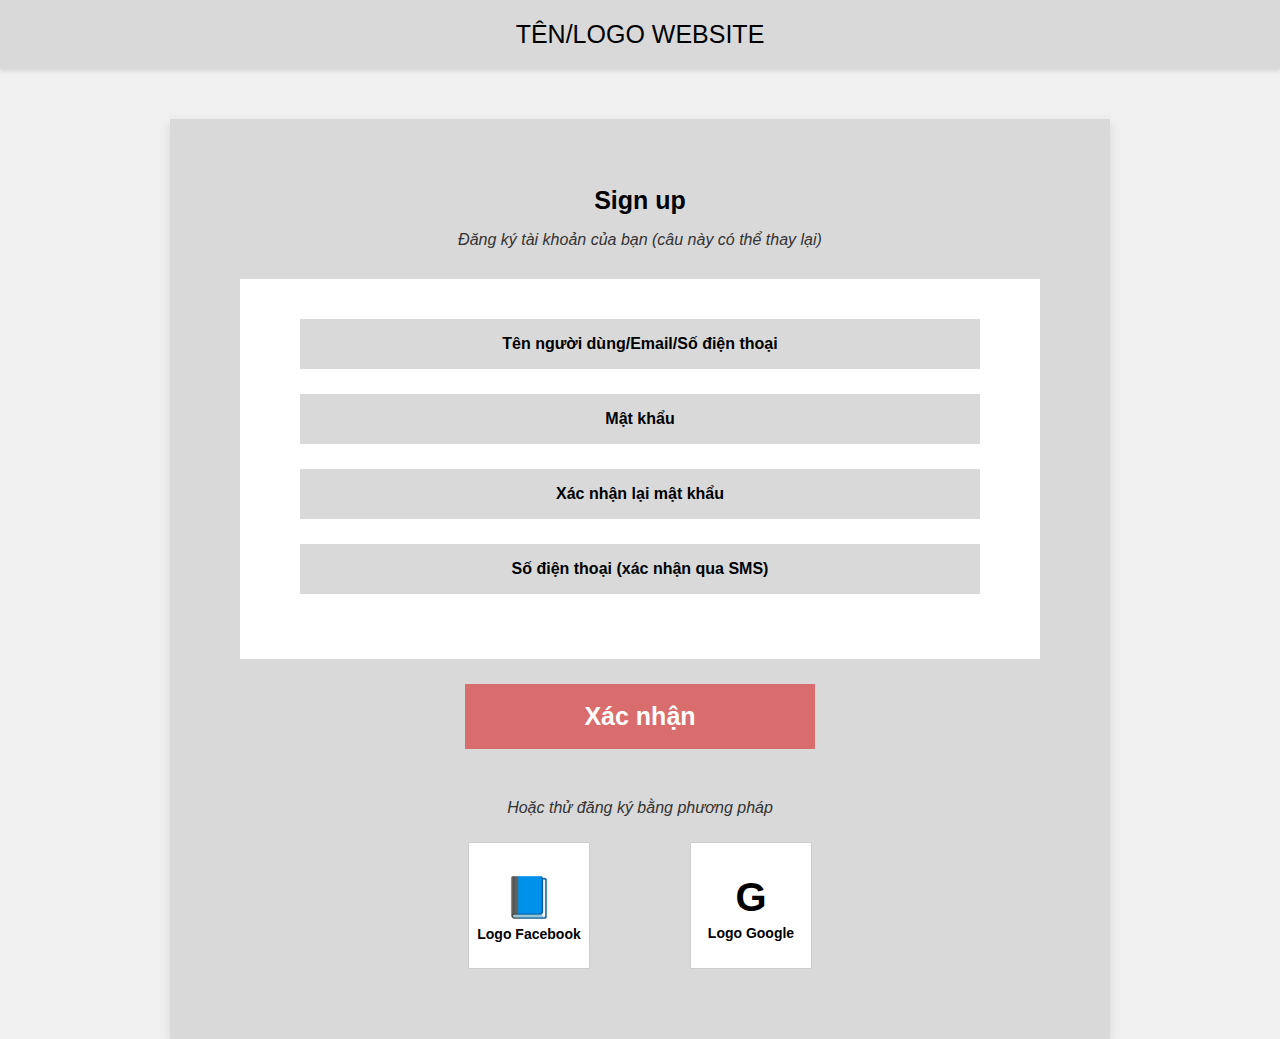
<file: Codelayout/Trang sign up.html>
<!DOCTYPE html>
<html lang="vi">
<head>
    <meta charset="UTF-8">
    <meta name="viewport" content="width=device-width, initial-scale=1.0">
    <title>Trang Đăng Ký</title>
    <style>
        /* Thiết lập cơ bản */
        body, html {
            margin: 0;
            padding: 0;
            height: 100%;
            font-family: 'Inter', sans-serif;
            background-color: #f0f0f0; 
        }

        /* Header: Tên/Logo Website */
        .header {
            width: 100%;
            padding: 20px 0;
            background-color: #D9D9D9;
            text-align: center;
            box-shadow: 0 2px 4px rgba(0, 0, 0, 0.1);
        }

        .header-title {
            color: black;
            font-size: 25px;
            font-weight: 400;
        }

        /* Vùng chứa Chính: Căn giữa theo chiều ngang */
        .main-container {
            display: flex;
            justify-content: center;
            align-items: flex-start; 
            min-height: calc(100vh - 65px);
            padding-top: 50px; 
            box-sizing: border-box;
        }

        /* Khung Đăng ký Lớn (Vùng màu xám) */
        .signup-box-wrapper {
            width: 100%;
            max-width: 800px;
            background-color: #D9D9D9; 
            padding: 50px 70px 70px 70px;
            text-align: center;
            box-shadow: 0 4px 10px rgba(0, 0, 0, 0.1);
        }

        /* Tiêu đề và Mô tả */
        .signup-title {
            font-size: 25px;
            font-weight: 700;
            color: black;
            margin-bottom: 5px;
        }

        .signup-subtitle {
            font-size: 16px;
            font-style: italic;
            color: #333;
            margin-bottom: 30px;
        }
        
        /* Vùng Form Màu Trắng */
        .signup-form-area {
            background-color: white;
            padding: 40px 60px; 
            margin-bottom: 25px;
        }
        
        .input-field {
            width: 100%;
            height: 50px;
            background-color: #D9D9D9;
            border: none;
            padding: 0 15px;
            margin-bottom: 25px; /* Khoảng cách giữa các trường nhập */
            font-size: 16px;
            font-weight: 700;
            box-sizing: border-box;
            text-align: center;
            color: black;
        }
        
        .input-field::placeholder {
            color: black;
            font-weight: 700;
        }

        /* Nút Xác nhận */
        .confirm-button {
            width: 350px;
            height: 65px;
            background-color: #D96D6D;
            border: none;
            color: white;
            font-size: 25px;
            font-weight: 700;
            cursor: pointer;
            margin-bottom: 30px;
            transition: background-color 0.3s;
        }

        .confirm-button:hover {
            background-color: #c75c5c;
        }

        /* Đăng ký bằng mạng xã hội */
        .social-signup-text {
            font-size: 16px;
            font-style: italic;
            color: #333;
            margin: 20px 0 25px 0;
        }

        .social-signup-buttons {
            display: flex;
            justify-content: center;
            gap: 100px;
        }

        .social-button {
            width: 120px; 
            height: 120px; 
            background-color: white;
            border: 1px solid #ccc;
            display: flex;
            justify-content: center;
            align-items: center;
            font-size: 14px;
            font-weight: 700;
            text-decoration: none;
            color: black;
            flex-direction: column;
            padding-top: 5px;
        }
        
        .social-button .logo-placeholder {
             font-size: 40px;
             margin-bottom: 5px;
        }
    </style>
</head>
<body>

    <header class="header">
        <div class="header-title">TÊN/LOGO WEBSITE</div>
    </header>

    <div class="main-container">
        <div class="signup-box-wrapper">
            
            <div class="signup-header">
                <h1 class="signup-title">Sign up</h1>
                <p class="signup-subtitle">Đăng ký tài khoản của bạn (câu này có thể thay lại)</p>
            </div>
            
            <form class="signup-form-area" action="#" method="POST">
                
                <input type="text" 
                       class="input-field" 
                       placeholder="Tên người dùng/Email/Số điện thoại" 
                       name="username_email_phone"
                       required>
                
                <input type="password" 
                       class="input-field" 
                       placeholder="Mật khẩu" 
                       name="password"
                       required>

                <input type="password" 
                       class="input-field" 
                       placeholder="Xác nhận lại mật khẩu" 
                       name="confirm_password"
                       required>

                <input type="tel" 
                       class="input-field" 
                       placeholder="Số điện thoại (xác nhận qua SMS)" 
                       name="phone_number"
                       required>
                
            </form>

            <button type="submit" class="confirm-button">Xác nhận</button>

            <p class="social-signup-text">Hoặc thử đăng ký bằng phương pháp</p>
            
            <div class="social-signup-buttons">
                
                <a href="#" class="social-button">
                    <span class="logo-placeholder">📘</span>
                    <span>Logo Facebook</span>
                </a>
                
                <a href="#" class="social-button">
                    <span class="logo-placeholder">G</span>
                    <span>Logo Google</span>
                </a>
            </div>
            
        </div>
    </div>

</body>
</html>
</file>
<file: index.css>
*{
    margin: 0;
    padding: 0;
    box-sizing: border-box;
}

body{
    font-family: 'Arial', sans-serif;
    font-size: 16px;
    line-height: 1.5;
    color: #333;
    background-color: #fff;
}

.navigation{
    display: flex;
    padding: 18px 8px;
    justify-content: space-between;
    align-items: center;
    align-self: stretch;
    background: #D9D9D9;
}

.navigation-logo{
    display: flex;
    padding: 10px;
    justify-content: center;
    align-items: center;
    gap: 10px;
    color: #000;
    text-align: center;
    font-feature-settings: 'liga' off, 'clig' off;
    font-size: 25px;
    font-style: normal;
    font-weight: 400;
    line-height: normal;
}

.navigation-menu{
    display: flex;
    padding: 10px;
    justify-content: center;
    align-items: center;
    gap: 10px;
    color: #000;
    text-align: center;
    font-feature-settings: 'liga' off, 'clig' off;
    font-size: 25px;
    font-style: normal;
    font-weight: 400;
    line-height: normal;
}

.login-button{
    display: flex;
    padding: 10px;
    justify-content: center;
    align-items: center;
    gap: 10px;
    color: #000;
    text-align: center;
    font-feature-settings: 'liga' off, 'clig' off;
    font-size: 25px;
    font-style: normal;
    font-weight: 400;
    line-height: normal;
}

.hero-content{
    display: flex;
    height: 380px;
    padding: 0 120px;
    flex-direction: column;
    justify-content: center;
    align-items: flex-start;
    gap: 52px;
    align-self: stretch;
    background: #F2ACAC;
}

.hero-content h1{
    display: flex;
    justify-content: center;
    align-items: center;
    color: #000;
    text-align: center;
    font-feature-settings: 'liga' off, 'clig' off;
    font-size: 60px;
    font-style: normal;
    font-weight: 400;
    line-height: normal;
}

.hero-content p{
    max-width: 800px;
    display: flex;
    align-items: center;
    align-self: stretch;
    color: #000;
    font-feature-settings: 'liga' off, 'clig' off;
    font-size: 20px;
    font-style: normal;
    font-weight: 400;
    line-height: normal;
}

.hero-content button{
    flex-shrink: 0;
    background: #D9D9D9;
}

.gallery{
    display: flex;
    padding-bottom: 30px;
    flex-direction: column;
    align-items: center;
    align-self: stretch;
}

.about-content{
    background: #A3C8A1;
}

.gallery h1{
    display: flex;
    padding: 30px 0;
    justify-content: center;
    align-items: center;
    color: #000;
    text-align: center;
    font-feature-settings: 'liga' off, 'clig' off;
    font-size: 60px;
    font-style: normal;
    font-weight: 400;
    line-height: normal;
}

.gallery .content-images{
    display: flex;
    justify-content: center;
    align-items: center;
    gap: 63px;
    align-self: stretch;
}

.gallery .content-images .placeholder{
    width: 300px;
    height: 200px;
    background: #D9D9D9;
}

.featured-content{
    background: #5399A1;
    gap: 85px;
}

.testimonials-content{
    display: flex;
    height: 614px;
    flex-direction: column;
    align-items: center;
    gap: 79px;
    align-self: stretch;
    background: #7FB3EE;
}

.testimonials-content h1{
    display: flex;
    padding-top: 30px;
    justify-content: center;
    align-items: center;
    gap: 10px;
    align-self: stretch;
    color: #000;
    text-align: center;
    font-feature-settings: 'liga' off, 'clig' off;
    font-size: 60px;
    font-style: normal;
    font-weight: 400;
    line-height: normal;
}

.testimonials-content .testimonials-content-images{
    display: flex;
    height: 432px;
    justify-content: center;
    align-items: center;
    gap: 138px;
    flex-shrink: 0;
    align-self: stretch;
}

.testimonials-content .testimonials-content-images .placeholder{
    display: flex;
    width: 265px;
    flex-direction: column;
    align-items: flex-start;
    gap: 29px;
}

.testimonials-content .testimonials-content-images .placeholder .image-placeholder{
    height: 220px;
    align-self: stretch;
    background: #D9D9D9;
}

.testimonials-content .testimonials-content-images .placeholder .text-placeholder{
    display: flex;
    flex-direction: column;
    align-items: center;
    gap: 12px;
    align-self: stretch;
}

.testimonials-content .testimonials-content-images .placeholder .text-placeholder h2{
    display: flex;
    justify-content: center;
    align-items: center;
    color: #000;
    text-align: center;
    font-feature-settings: 'liga' off, 'clig' off;
    font-size: 30px;
    font-style: normal;
    font-weight: 700;
    line-height: normal;
}

.testimonials-content .testimonials-content-images .placeholder .text-placeholder p{
    display: flex;
    justify-content: center;
    align-items: center;
    align-self: stretch;
    color: #000;
    text-align: center;
    font-feature-settings: 'liga' off, 'clig' off;
    font-size: 20px;
    font-style: normal;
    font-weight: 400;
    line-height: normal;
    flex: 1 0 0;
}

.footer-content{
    display: flex;
    height: 200px;
    padding: 10px;
    justify-content: center;
    align-items: center;
    gap: 10px;
    align-self: stretch;
    background: rgba(129, 123, 123, 0.47);
    color: #000;
    text-align: center;
    font-feature-settings: 'liga' off, 'clig' off;
    font-size: 60px;
    font-style: normal;
    font-weight: 400;
    line-height: normal;
}
</file>
<file: aboutus.css>
*{
    margin: 0;
    padding: 0;
    box-sizing: border-box;
}

body{
    font-family: 'Arial', sans-serif;
    font-size: 16px;
    line-height: 1.5;
    color: #333;
    background-color: #fff;
}

.navigation{
    display: flex;
    padding: 18px 8px;
    justify-content: space-between;
    align-items: center;
    align-self: stretch;
    background: #D9D9D9;
}

.navigation-logo{
    display: flex;
    padding: 10px;
    justify-content: center;
    align-items: center;
    gap: 10px;
    color: #000;
    text-align: center;
    font-feature-settings: 'liga' off, 'clig' off;
    font-size: 25px;
    font-style: normal;
    font-weight: 400;
    line-height: normal;
}

.navigation-menu{
    display: flex;
    padding: 10px;
    justify-content: center;
    align-items: center;
    gap: 10px;
    color: #000;
    text-align: center;
    font-feature-settings: 'liga' off, 'clig' off;
    font-size: 25px;
    font-style: normal;
    font-weight: 400;
    line-height: normal;
}

.login-button{
    display: flex;
    padding: 10px;
    justify-content: center;
    align-items: center;
    gap: 10px;
    color: #000;
    text-align: center;
    font-feature-settings: 'liga' off, 'clig' off;
    font-size: 25px;
    font-style: normal;
    font-weight: 400;
    line-height: normal;
}

.story-content{
    display: flex;
    flex-direction: column;
    justify-content: center;
    align-items: center;
    gap: 40px;
    align-self: stretch;
    padding-top: 40px;
    padding-bottom: 40px;
}

.story-content h1{
    display: flex;
    justify-content: center;
    align-items: center;
    align-self: stretch;
    color: #000;
    text-align: center;
    font-feature-settings: 'liga' off, 'clig' off;
    font-size: 60px;
    font-style: normal;
    font-weight: 400;
    line-height: normal;
}

.story-content p{
    max-width: 884px;
    color: #000;
    text-align: center;
    font-feature-settings: 'liga' off, 'clig' off;
    font-size: 25px;
    font-style: normal;
    font-weight: 400;
    line-height: 40px;
}

.history-content{
    display: flex;
    flex-direction: column;
    align-items: flex-start;
    gap: 60px;
    align-self: stretch;
}

.history-content h1{
    display: flex;
    justify-content: center;
    align-items: center;
    align-self: stretch;
    color: #000;
    text-align: center;
    font-feature-settings: 'liga' off, 'clig' off;
    font-size: 60px;
    font-style: normal;
    font-weight: 400;
    line-height: normal;
}

.history-content .history-milestone{
    height: 286px;
    flex-shrink: 0;
    align-self: stretch;
    background: #D9D9D9;
    text-align: center;
    font-size: 30px;
}

.team-content{
    display: flex;
    flex-direction: column;
    align-items: flex-start;
    gap: 60px;
    align-self: stretch;
    padding-top: 40px;
}

.team-content h1{
    display: flex;
    justify-content: center;
    align-items: center;
    align-self: stretch;
    color: #000;
    text-align: center;
    font-feature-settings: 'liga' off, 'clig' off;
    font-size: 60px;
    font-style: normal;
    font-weight: 400;
    line-height: normal;
}

.team-content .team-content-images{
    display: flex;
    height: 432px;
    justify-content: center;
    align-items: center;
    gap: 138px;
    flex-shrink: 0;
    align-self: stretch;
}

.team-content .placeholder{
    display: flex;
    width: 265px;
    flex-direction: column;
    align-items: flex-start;
    gap: 29px;
}

.team-content .placeholder .image-placeholder{
    height: 216px;
    align-self: stretch;
    background: #D9D9D9;
}

.team-content .placeholder .text-placeholder{
    display: flex;
    flex-direction: column;
    align-items: center;
    gap: 12px;
    align-self: stretch;
}

.team-content .placeholder .text-placeholder h2{
    display: flex;
    justify-content: center;
    align-items: center;
    color: #000;
    text-align: center;
    font-feature-settings: 'liga' off, 'clig' off;
    font-size: 30px;
    font-style: normal;
    font-weight: 700;
    line-height: normal;
}

.team-content .placeholder .text-placeholder p{
    display: flex;
    justify-content: center;
    align-items: center;
    align-self: stretch;
    color: #000;
    text-align: center;
    font-feature-settings: 'liga' off, 'clig' off;
    font-size: 20px;
    font-style: normal;
    font-weight: 400;
    line-height: normal;
}

.subscription-content{
    display: flex;
    flex-direction: column;
    margin-left: 149px;
    margin-right: 149px;
    margin-bottom: 45px;
    height: 343px;
    justify-content: center;
    align-items: center;
    flex-shrink: 0;
    border-radius: 30px;
    background: #F0D8D8;
    gap: 40px;
    padding-bottom: 40px;
}

.subscription-content h1{
    display: flex;
    justify-content: center;
    align-items: center;
    align-self: stretch;
    color: #000;
    text-align: center;
    font-feature-settings: 'liga' off, 'clig' off;
    font-size: 60px;
    font-style: normal;
    font-weight: 400;
    line-height: normal;
    flex: 1 0 0;
}

.subscription-content p{
    display: flex;
    justify-content: center;
    align-items: center;
    align-self: stretch;
    color: #000;
    text-align: center;
    font-feature-settings: 'liga' off, 'clig' off;
    font-size: 25px;
    font-style: normal;
    font-weight: 400;
    line-height: normal;
}

.subscription-content .subscription-form{
    display: flex;
    justify-content: center;
    align-items: center;
    gap: 90px;
    align-self: stretch;
    padding-left: 120px;
    padding-right: 120px;
}

.subscription-content .subscription-form input{
    display: flex;
    height: 40px;
    justify-content: center;
    align-items: center;
    flex: 1 0 0;
    background: #CEC2C2;
}

.subscription-content .subscription-form input::placeholder{
    color: #968f8f;
    text-align: center;
    font-feature-settings: 'liga' off, 'clig' off;
    font-size: 20px;
    font-style: normal;
    font-weight: 400;
    line-height: normal;
}

.subscription-content .subscription-form button{
    display: flex;
    height: 40px;
    justify-content: center;
    align-items: center;
    flex: 1 0 0;
    border-radius: 20px;
    background: #D96D6D;
    color: #FBEFEF;
    text-align: center;
    font-feature-settings: 'liga' off, 'clig' off;
    font-size: 20px;
    font-style: normal;
    font-weight: 700;
    line-height: normal;
}

.footer-content{
    display: flex;
    height: 200px;
    margin-top: 45px;
    padding: 10px;
    justify-content: center;
    align-items: center;
    gap: 10px;
    align-self: stretch;
    background: rgba(129, 123, 123, 0.47);
    color: #000;
    text-align: center;
    font-feature-settings: 'liga' off, 'clig' off;
    font-size: 60px;
    font-style: normal;
    font-weight: 400;
    line-height: normal;
}
</file>
<file: CSS/cart.css>
*{
    margin: 0;
    padding: 0;
    box-sizing: border-box;
}

body{
    font-family: 'Arial', sans-serif;
    font-size: 16px;
    line-height: 1.5;
    color: #333;
    background-color: #fff;
}

/* navigation bar*/
.navigation{
    display: flex;
    padding: 18px 8px;
    justify-content: space-between;
    align-items: center;
    align-self: stretch;
    background: #D9D9D9;
}

.navigation-logo{
    display: flex;
    padding: 10px;
    justify-content: center;
    align-items: center;
    gap: 10px;
    color: #000;
    text-align: center;
    font-feature-settings: 'liga' off, 'clig' off;
    font-size: 25px;
    font-style: normal;
    font-weight: 400;
    line-height: normal;
}

.navigation-menu{
    display: flex;
    padding: 10px;
    justify-content: center;
    align-items: center;
    gap: 10px;
    color: #000;
    text-align: center;
    font-feature-settings: 'liga' off, 'clig' off;
    font-size: 25px;
    font-style: normal;
    font-weight: 400;
    line-height: normal;
}

.login-button{
    display: flex;
    padding: 10px;
    justify-content: center;
    align-items: center;
    gap: 10px;
    color: #000;
    text-align: center;
    font-feature-settings: 'liga' off, 'clig' off;
    font-size: 25px;
    font-style: normal;
    font-weight: 400;
    line-height: normal;
}


/* footer*/
.footer-content{
    display: flex;
    height: 200px;
    margin-top: 45px;
    padding: 10px;
    justify-content: center;
    align-items: center;
    gap: 10px;
    align-self: stretch;
    background: rgba(129, 123, 123, 0.47);
    color: #000;
    text-align: center;
    font-feature-settings: 'liga' off, 'clig' off;
    font-size: 60px;
    font-style: normal;
    font-weight: 400;
    line-height: normal;
}

main {
    display: flex;
    justify-content: space-between;
    padding: 30px;
    gap: 30px;
}   

/* định dạng giỏ hàng */
.cart {
    flex: 3;
    background-color: white;
    padding: 20px;
    border-radius: 10px;
    box-shadow: 0 2px 6px rgba(0,0,0,0.1);
}

.cart h1 {
    text-align: center;
    margin-bottom: 20px;
    font-size: 30px;
}

.cart-item {
    display: flex;
    align-items: center;
    justify-content: space-between;
    border-bottom: 1px solid #eee;
    padding: 15px 0;
    transition: all 0.2s ease;
}

.item-info {
    display: flex;
    align-items: center;
    gap: 15px;
    flex: 1;
}

.cart-item img {
    width: 100px;
    height: auto;
    border-radius: 6px;
}

.item-text {
    display: flex;
    flex-direction: column;
}

.item-text strong {
    font-size: 16px;
}

/* định dạng phần số lượng sp */
.quantity {
    display: flex;
    align-items: center;
    gap: 6px;
    padding: 5px 8px;
    border-radius: 6px;
}

.quantity button {
    border: none;
    background-color: #ddd;
    width: 28px;
    height: 28px;
    font-size: 16px;
    cursor: pointer;
    border-radius: 4px;
    transition: 0.2s;
}

.quantity button:hover {
    background-color: #ccc;
}

.quantity span {
    width: 20px;
    text-align: center;
}

/* định dạng giá tiền và nút xóa sp */
.price {
    font-weight: bold;
    color: #333;
    width: 60px;
    text-align: right;
    margin-right: 10px;
}

.remove-btn {
    background: none;
    border: none;
    font-weight: bold;
    font-size: 16px;
    cursor: pointer;
    transition: 0.2s;
}

.remove-btn:hover {
    color: #cc0000;
}

/* định dạng summary tính tổng giá tiền */
.summary {
    flex: 1;
    border-radius: 10px;
    background-color: white;
    padding: 20px;
    height: fit-content;
    box-shadow: 0 2px 6px rgba(0,0,0,0.1);
}

.summary a {
    font-size: 12px;
    text-decoration: underline;
    color: black;
    display: inline-block;
    margin-bottom: 15px;
}

.summary h3 {
    border-bottom: 1px solid #ccc;
    padding-bottom: 10px;
    margin: 10px 0;
    font-size: 20px;
}

.summary-row {
    display: flex;
    justify-content: space-between;
    margin: 8px 0;
}

.checkout-btn {
    width: 100%;
    background-color: #333;
    color: white;
    border: none;
    padding: 12px;
    font-weight: bold;
    cursor: pointer;
    margin-top: 15px;
    border-radius: 6px;
    transition: 0.2s;
}

.checkout-btn:hover {
    background-color: #555;
}

/* định dạng giỏ hàng khi thu nhỏ màn hình */
@media (max-width: 768px) {
    main {
        flex-direction: column;
    }

    .cart-item {
        flex-wrap: wrap;
        justify-content: space-between;
    }
    
    .item-info {
        flex: 2;
    }
        
    .price {
        width: auto;
        margin-left: 10px;
        margin-right: 10px;
    }

    .summary {
        margin-top: 20px;
    }
}
</file>
<file: Code layout trang login, sign up, shop (html + CSS)/Trang login (CSS).css>
/* QUY ĐỊNH CSS CHUNG TỪ TÀI LIỆU */
*{ margin: 0; padding: 0; box-sizing: border-box; }
body{ font-family: 'Arial', sans-serif; font-size: 16px; line-height: 1.5; color: #333; background-color: #fff; min-height: 100vh; display: flex; flex-direction: column; }
h1, .h1-text { font-size: 60px; } /* cite: 73 */
h2, .h2-text { font-size: 30px; } /* cite: 76 */
p, .h3-text { font-size: 20px; } /* cite: 79 */
.navigation{ display: flex; padding: 18px 8px; justify-content: space-between; align-items: center; align-self: stretch; background: #D9D9D9; }
.navigation-logo, .navigation-menu, .login-button{ display: flex; padding: 10px; justify-content: center; align-items: center; gap: 10px; color: #000; text-align: center; font-size: 25px; font-weight: 400; }
.footer-content{ display: flex; height: 200px; padding: 10px; justify-content: center; align-items: center; gap: 10px; align-self: stretch; background: rgba(129, 123, 123, 0.47); color: #000; text-align: center; font-size: 60px; font-weight: 400; width: 100%; margin-top: auto; }
.confirm-button { background-color: #D96D6D; } /* cite: 80 */
@media (max-width: 1024px) { .navigation { flex-direction: column; padding-top: 15px; padding-bottom: 15px; } .navigation-menu, .login-button { margin-top: 10px; font-size: 20px; } }
@media (max-width: 640px) { .navigation-logo, .navigation-menu, .login-button { font-size: 20px; } .footer-content { font-size: 30px; } }

/* CSS RIÊNG CỦA TRANG LOGIN */
.main-content-login {
    display: flex;
    justify-content: center; 
    align-items: flex-start;
    padding: 50px 20px;
    box-sizing: border-box;
    flex-grow: 1;
}
.login-box-wrapper {
    width: 100%;
    max-width: 500px;
    padding: 40px;
    background-color: #D9D9D9;
    border-radius: 8px;
    text-align: center;
    box-shadow: 0 4px 8px rgba(0, 0, 0, 0.1);
}
.login-title { font-weight: 700; color: black; margin-bottom: 5px; }
.login-subtitle { font-style: italic; color: #333; margin-bottom: 30px; }
.login-form-area { background-color: white; padding: 30px 20px; border-radius: 6px; margin-bottom: 30px; }
.input-field {
    width: 100%; height: 50px; background-color: #D9D9D9; border: none; border-radius: 4px; padding: 0 15px; margin-bottom: 20px;
    font-size: 16px; font-weight: 700; box-sizing: border-box; text-align: center; color: black;
}
.input-field::placeholder { color: black; font-weight: 700; }
.confirm-button {
    width: 350px; height: 65px; border: none; color: white; font-weight: 700; cursor: pointer; transition: background-color 0.3s;
}
.confirm-button:hover { background-color: #c75c5c; }
.social-login-text { font-style: italic; color: #333; margin: 20px 0 15px 0; }
.social-login-buttons { display: flex; justify-content: center; gap: 50px; }
.social-button {
    width: 120px; height: 120px; background-color: white; border: 1px solid #ccc; border-radius: 6px; display: flex;
    justify-content: center; align-items: center; font-weight: 700; text-decoration: none; color: black;
    flex-direction: column; padding-top: 5px; transition: background-color 0.3s;
}
.social-button:hover { background-color: #eee; }
.social-button .logo-placeholder { font-size: 40px; margin-bottom: 5px; }
</file>
<file: Code layout trang login, sign up, shop (html + CSS)/format CSS chung.css>
/* QUY ĐỊNH CSS CHUNG TỪ TÀI LIỆU */
*{
    margin: 0;
    padding: 0;
    box-sizing: border-box; /* cite: 5 */
}

body{
    font-family: 'Arial', sans-serif; /* cite: 8 */
    font-size: 16px; /* cite: 9 */
    line-height: 1.5; /* cite: 10 */
    color: #333; /* cite: 11 */
    background-color: #fff; /* cite: 12 */
    min-height: 100vh;
    display: flex;
    flex-direction: column;
}

/* Typography Rules */
h1, .h1-text { font-size: 60px; } /* cite: 73 */
h2, .h2-text { font-size: 30px; } /* cite: 76 */
p, .h3-text { font-size: 20px; } /* cite: 79 */

/* Navigation Styles [cite: 21-70] */
.navigation{
    display: flex;
    padding: 18px 8px;
    justify-content: space-between;
    align-items: center;
    align-self: stretch;
    background: #D9D9D9;
}

.navigation-logo, .navigation-menu, .login-button{
    display: flex;
    padding: 10px;
    justify-content: center;
    align-items: center;
    gap: 10px;
    color: #000;
    text-align: center;
    font-size: 25px;
    font-weight: 400;
}

/* Footer Styles [cite: 83-100] */
.footer-content{
    display: flex;
    height: 200px;
    padding: 10px;
    justify-content: center;
    align-items: center;
    gap: 10px;
    align-self: stretch;
    background: rgba(129, 123, 123, 0.47);
    color: #000;
    text-align: center;
    font-size: 60px;
    font-weight: 400;
    width: 100%;
    margin-top: auto; /* Cho phép nội dung chính đẩy footer xuống cuối trang */
}

/* Button Color Rule [cite: 80] */
.confirm-button, .add-to-cart-button {
    background-color: #D96D6D;
}

/* RESPONSIVENESS CHUNG */
@media (max-width: 1024px) {
    .navigation { flex-direction: column; padding-top: 15px; padding-bottom: 15px; }
    .navigation-menu, .login-button { margin-top: 10px; font-size: 20px; }
}
@media (max-width: 640px) {
    .navigation-logo, .navigation-menu, .login-button { font-size: 20px; }
    .footer-content { font-size: 30px; }
}
</file>
<file: Code layout trang login, sign up, shop (html + CSS)/Trang sign up (CSS).css>
/* QUY ĐỊNH CSS CHUNG TỪ TÀI LIỆU */
*{ margin: 0; padding: 0; box-sizing: border-box; }
body{ font-family: 'Arial', sans-serif; font-size: 16px; line-height: 1.5; color: #333; background-color: #fff; min-height: 100vh; display: flex; flex-direction: column; }
h1, .h1-text { font-size: 60px; } /* cite: 73 */
h2, .h2-text { font-size: 30px; } /* cite: 76 */
p, .h3-text { font-size: 20px; } /* cite: 79 */
.navigation{ display: flex; padding: 18px 8px; justify-content: space-between; align-items: center; align-self: stretch; background: #D9D9D9; }
.navigation-logo, .navigation-menu, .login-button{ display: flex; padding: 10px; justify-content: center; align-items: center; gap: 10px; color: #000; text-align: center; font-size: 25px; font-weight: 400; }
.footer-content{ display: flex; height: 200px; padding: 10px; justify-content: center; align-items: center; gap: 10px; align-self: stretch; background: rgba(129, 123, 123, 0.47); color: #000; text-align: center; font-size: 60px; font-weight: 400; width: 100%; margin-top: auto; }
.confirm-button { background-color: #D96D6D; } /* cite: 80 */
@media (max-width: 1024px) { .navigation { flex-direction: column; padding-top: 15px; padding-bottom: 15px; } .navigation-menu, .login-button { margin-top: 10px; font-size: 20px; } }
@media (max-width: 640px) { .navigation-logo, .navigation-menu, .login-button { font-size: 20px; } .footer-content { font-size: 30px; } }

/* CSS RIÊNG CỦA TRANG SIGN UP */
.main-content-signup {
    display: flex;
    justify-content: center; 
    align-items: flex-start;
    padding: 50px 20px;
    box-sizing: border-box;
    flex-grow: 1;
}
.signup-box-wrapper {
    width: 100%; max-width: 800px; background-color: #D9D9D9; padding: 50px 70px 70px 70px;
    text-align: center; box-shadow: 0 4px 10px rgba(0, 0, 0, 0.1);
}
.signup-title { font-weight: 700; color: black; margin-bottom: 5px; }
.signup-subtitle { font-style: italic; color: #333; margin-bottom: 30px; }
.signup-form-area { background-color: white; padding: 40px 60px; margin-bottom: 25px; }
.input-field {
    width: 100%; height: 50px; background-color: #D9D9D9; border: none; padding: 0 15px;
    margin-bottom: 25px; font-size: 16px; font-weight: 700; box-sizing: border-box; text-align: center; color: black;
}
.input-field::placeholder { color: black; font-weight: 700; }
.confirm-button {
    width: 350px; height: 65px; border: none; color: white; font-weight: 700; cursor: pointer;
    margin-bottom: 30px; transition: background-color 0.3s;
}
.confirm-button:hover { background-color: #c75c5c; }
.social-signup-text { font-style: italic; color: #333; margin: 20px 0 25px 0; }
.social-signup-buttons { display: flex; justify-content: center; gap: 100px; }
.social-button {
    width: 120px; height: 120px; background-color: white; border: 1px solid #ccc; display: flex;
    justify-content: center; align-items: center; font-weight: 700; text-decoration: none; color: black;
    flex-direction: column; padding-top: 5px;
}
.social-button .logo-placeholder { font-size: 40px; margin-bottom: 5px; }
</file>
